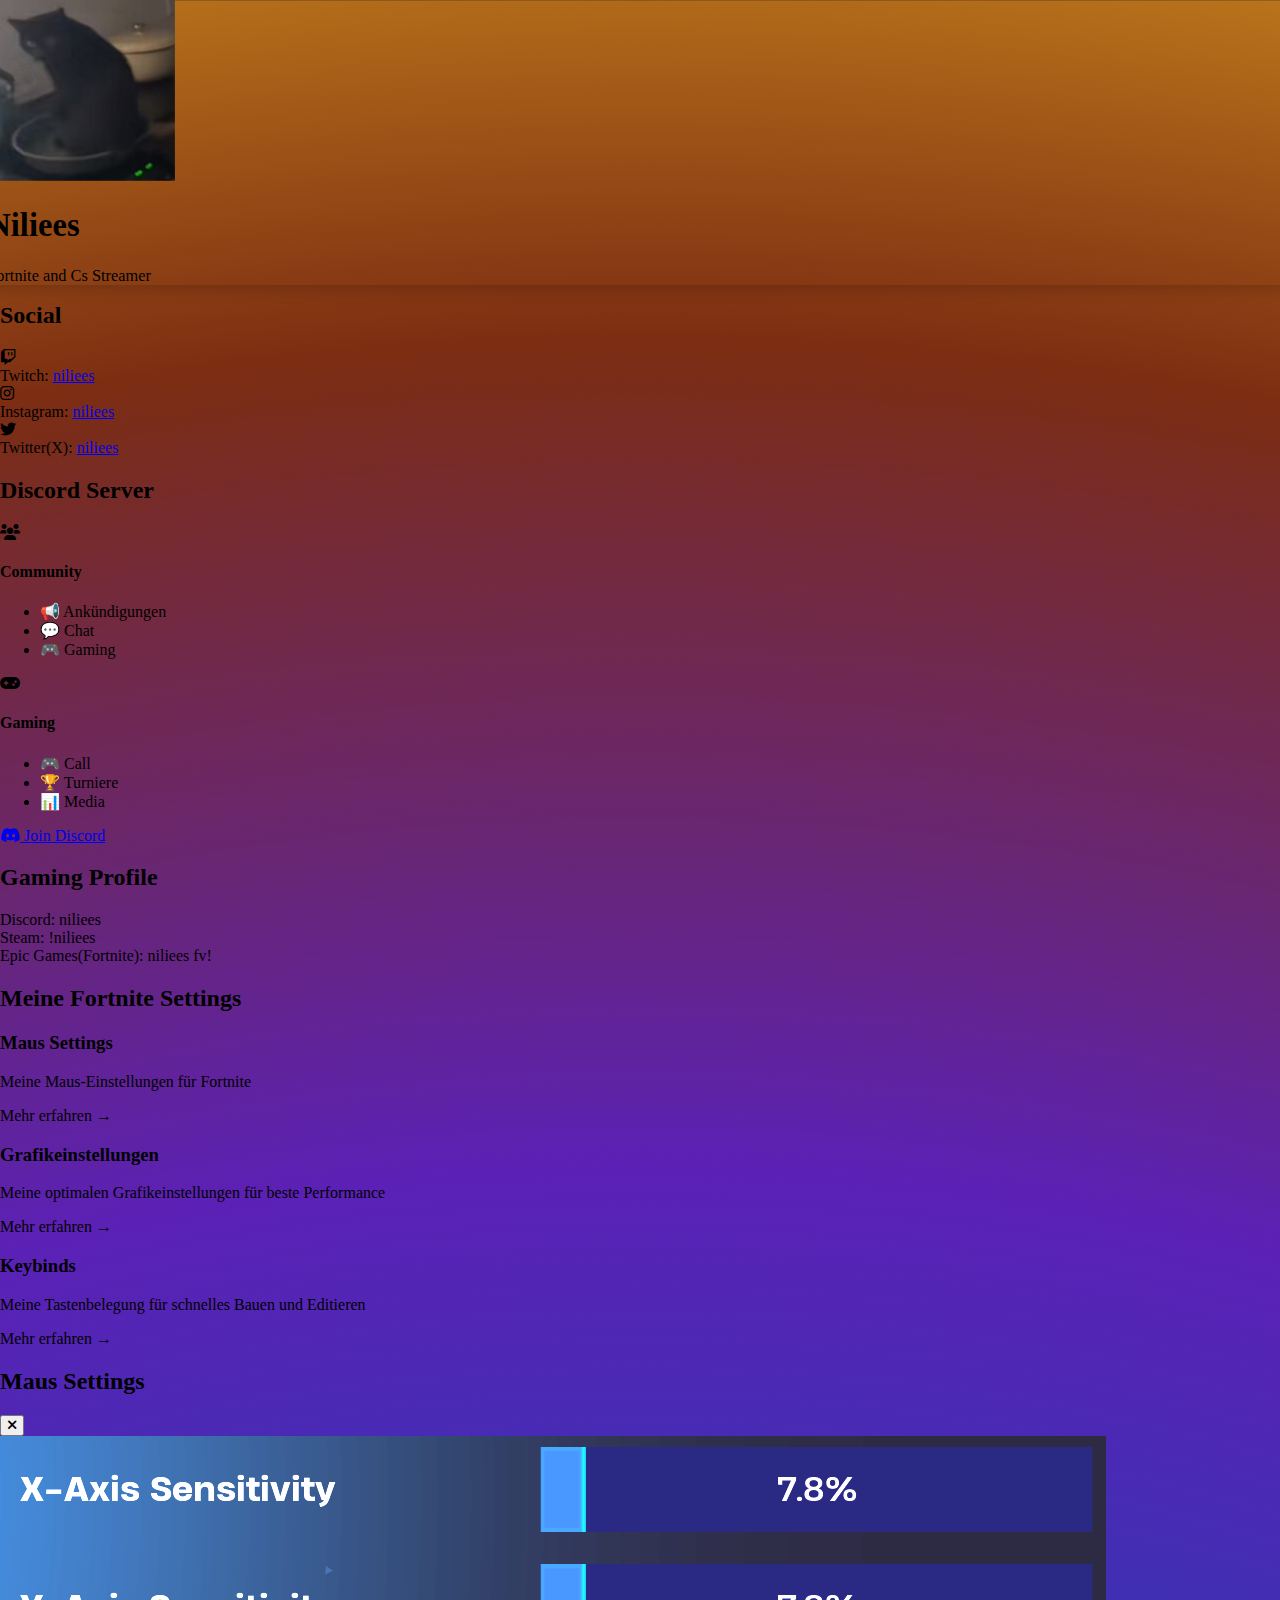
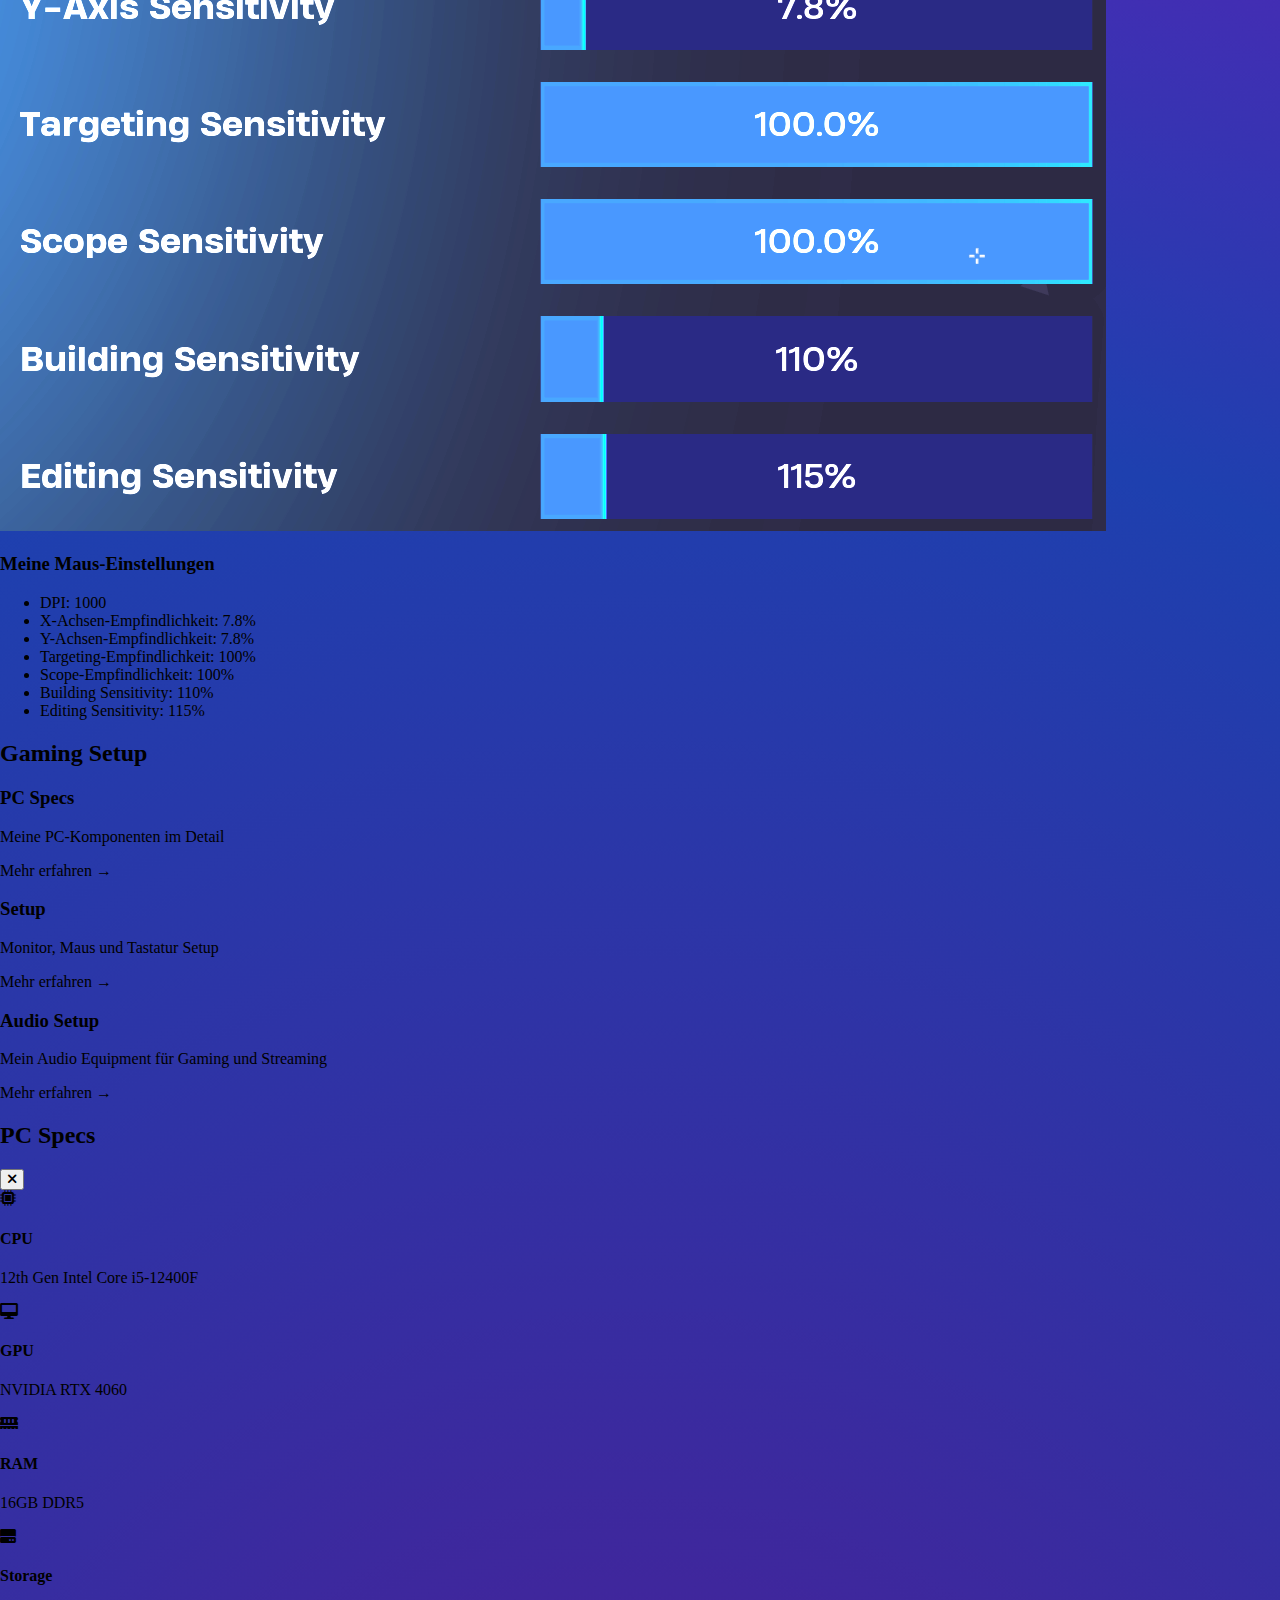
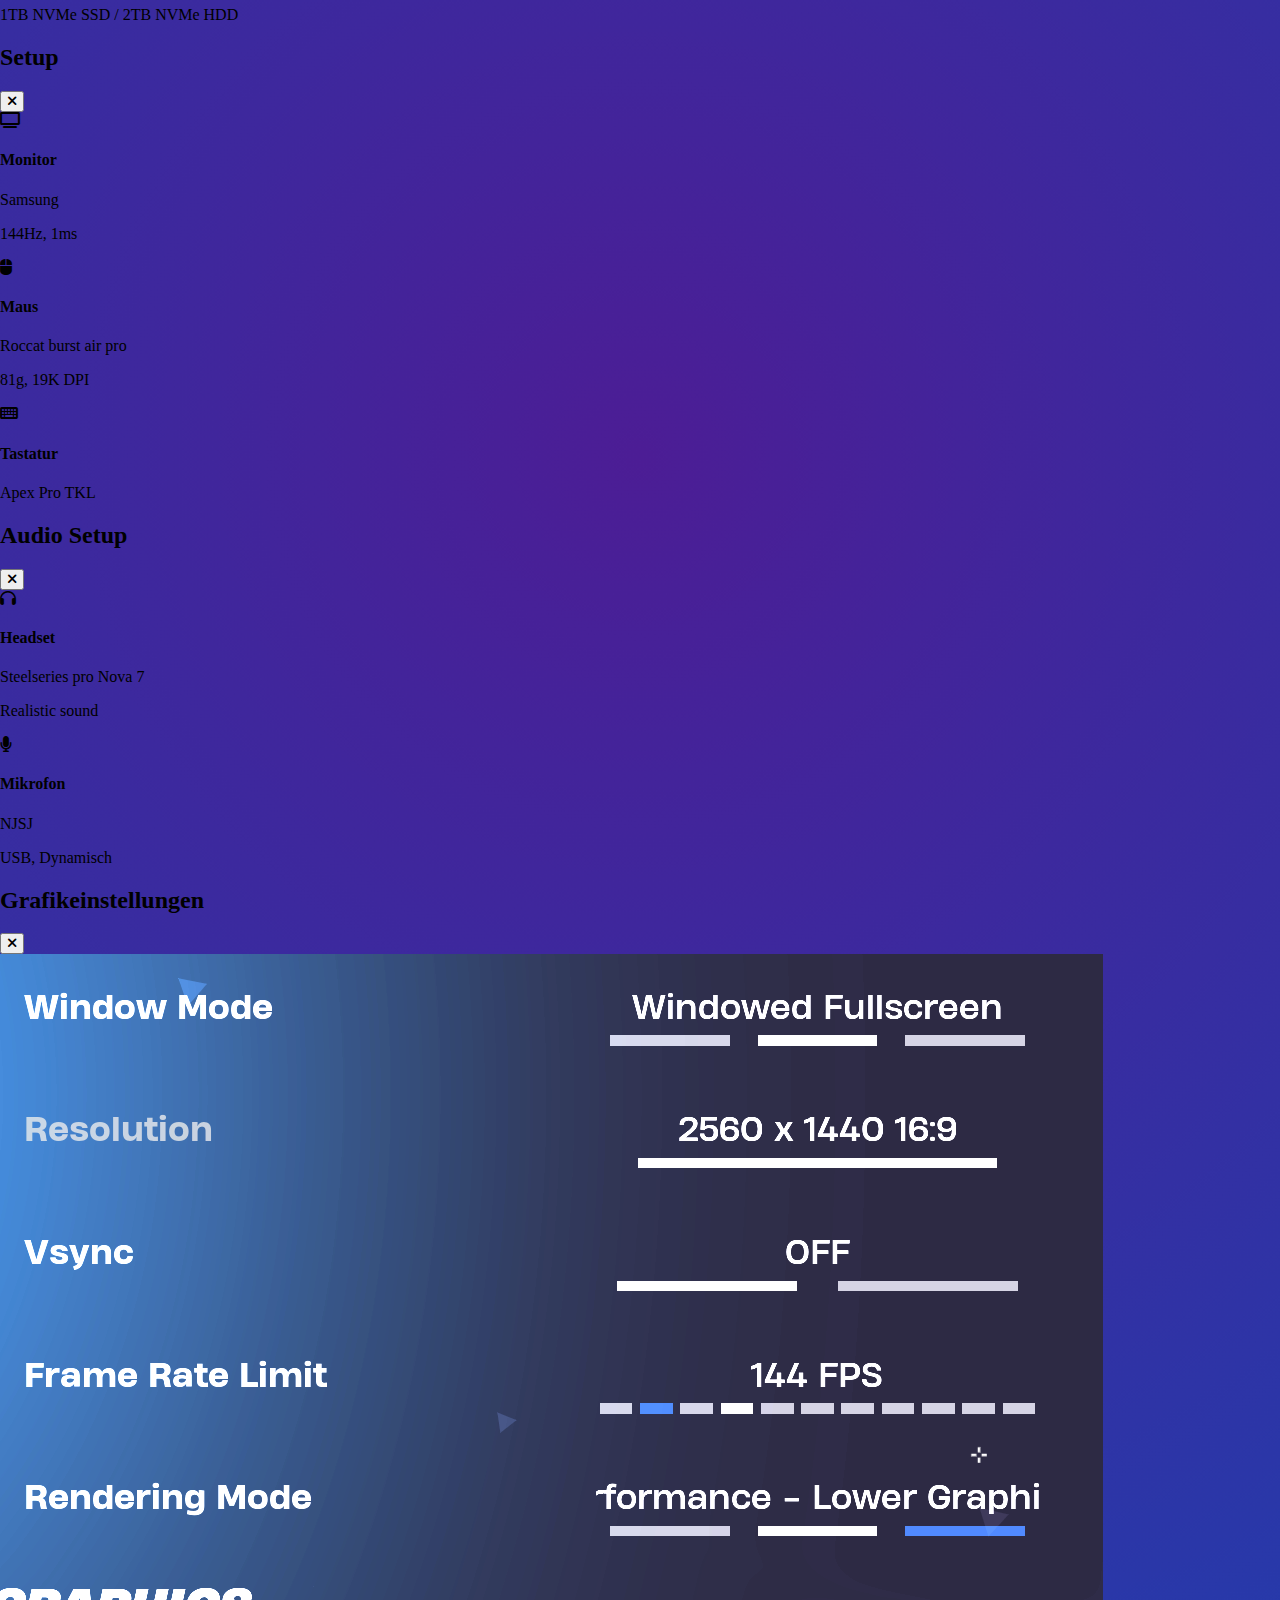
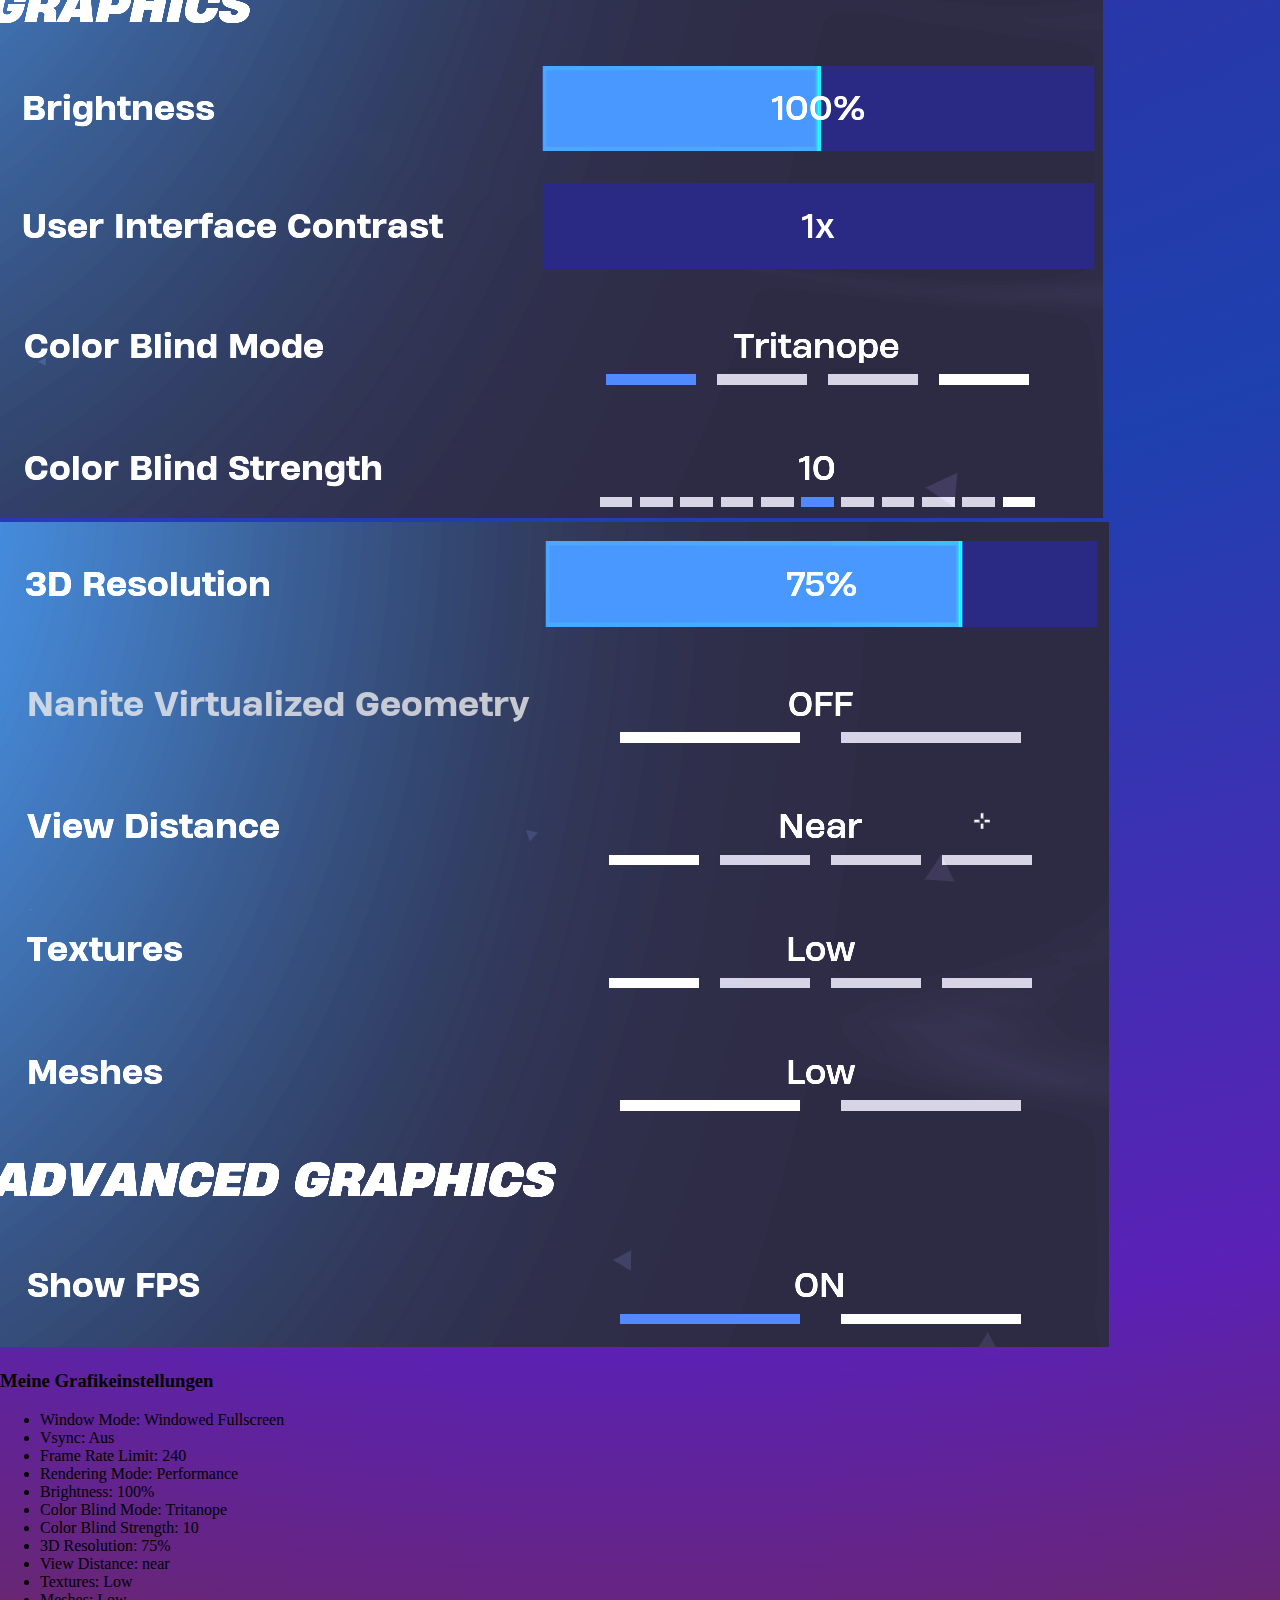
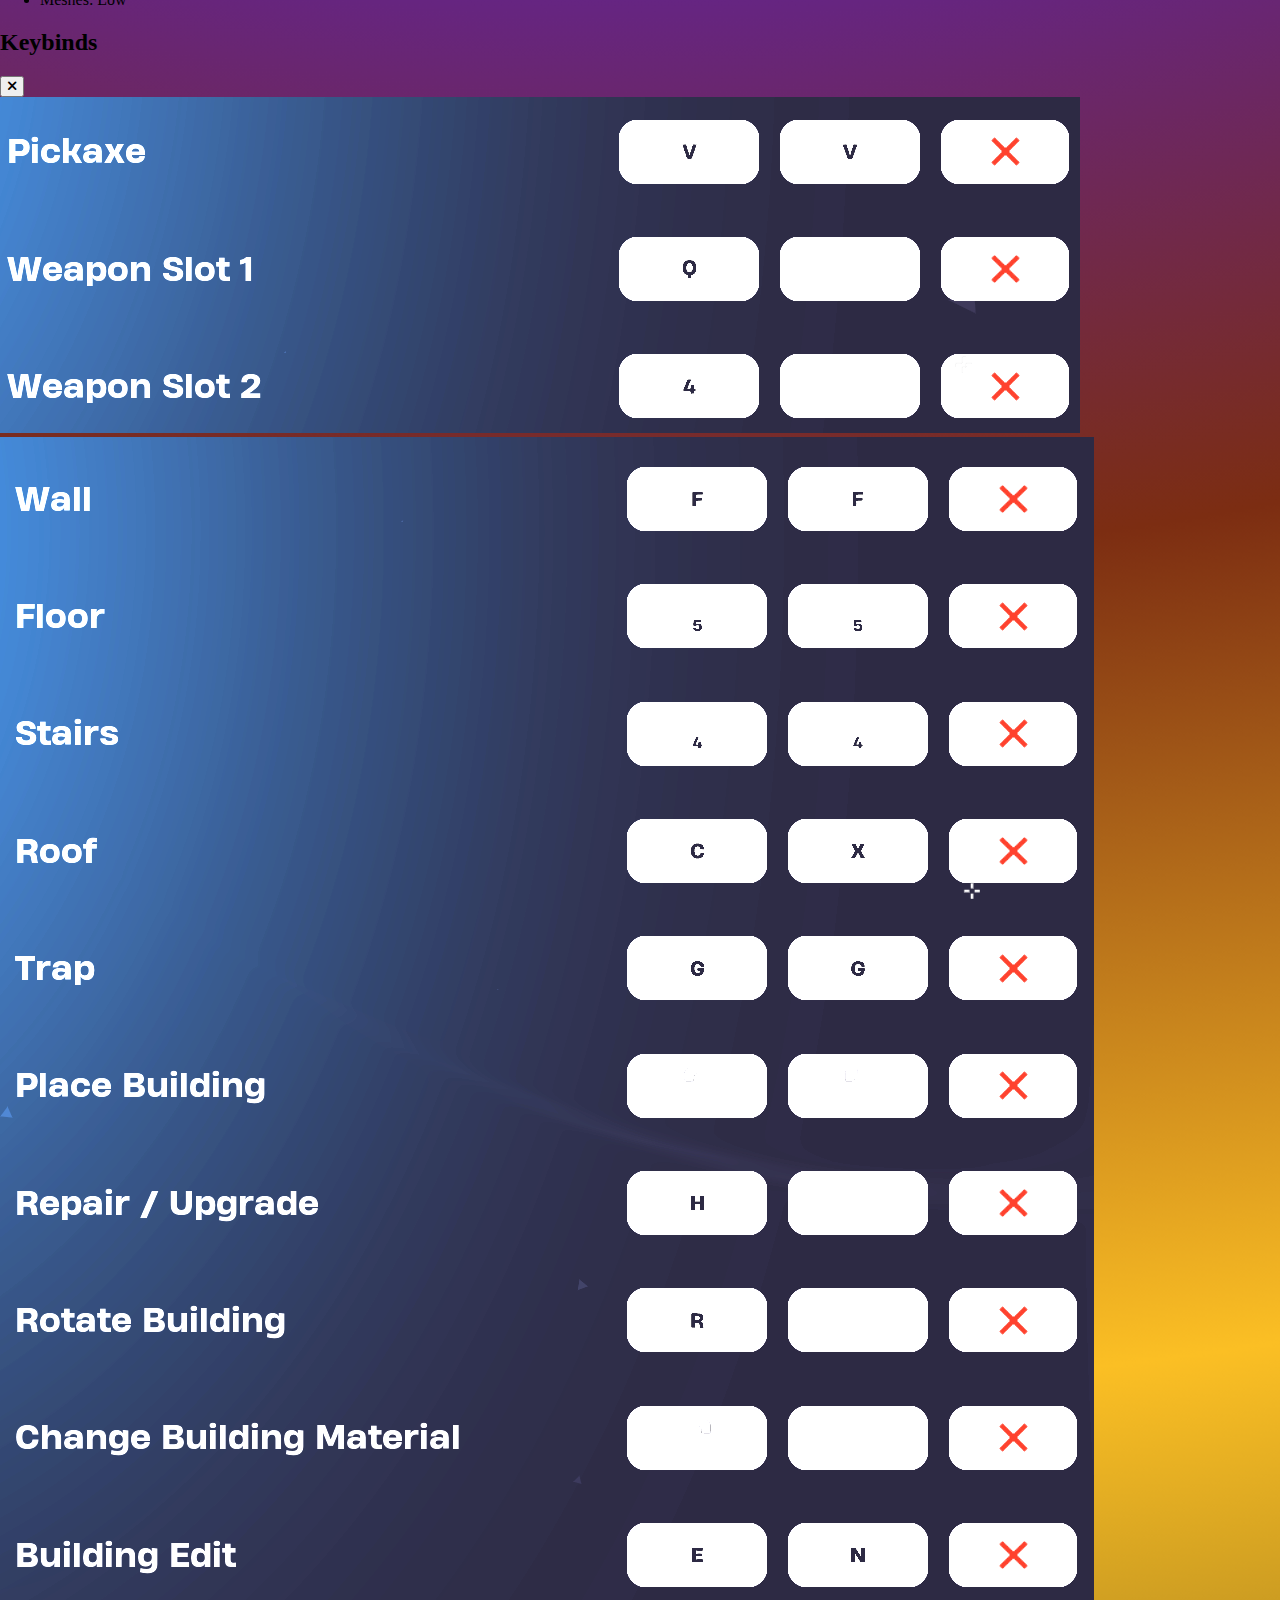
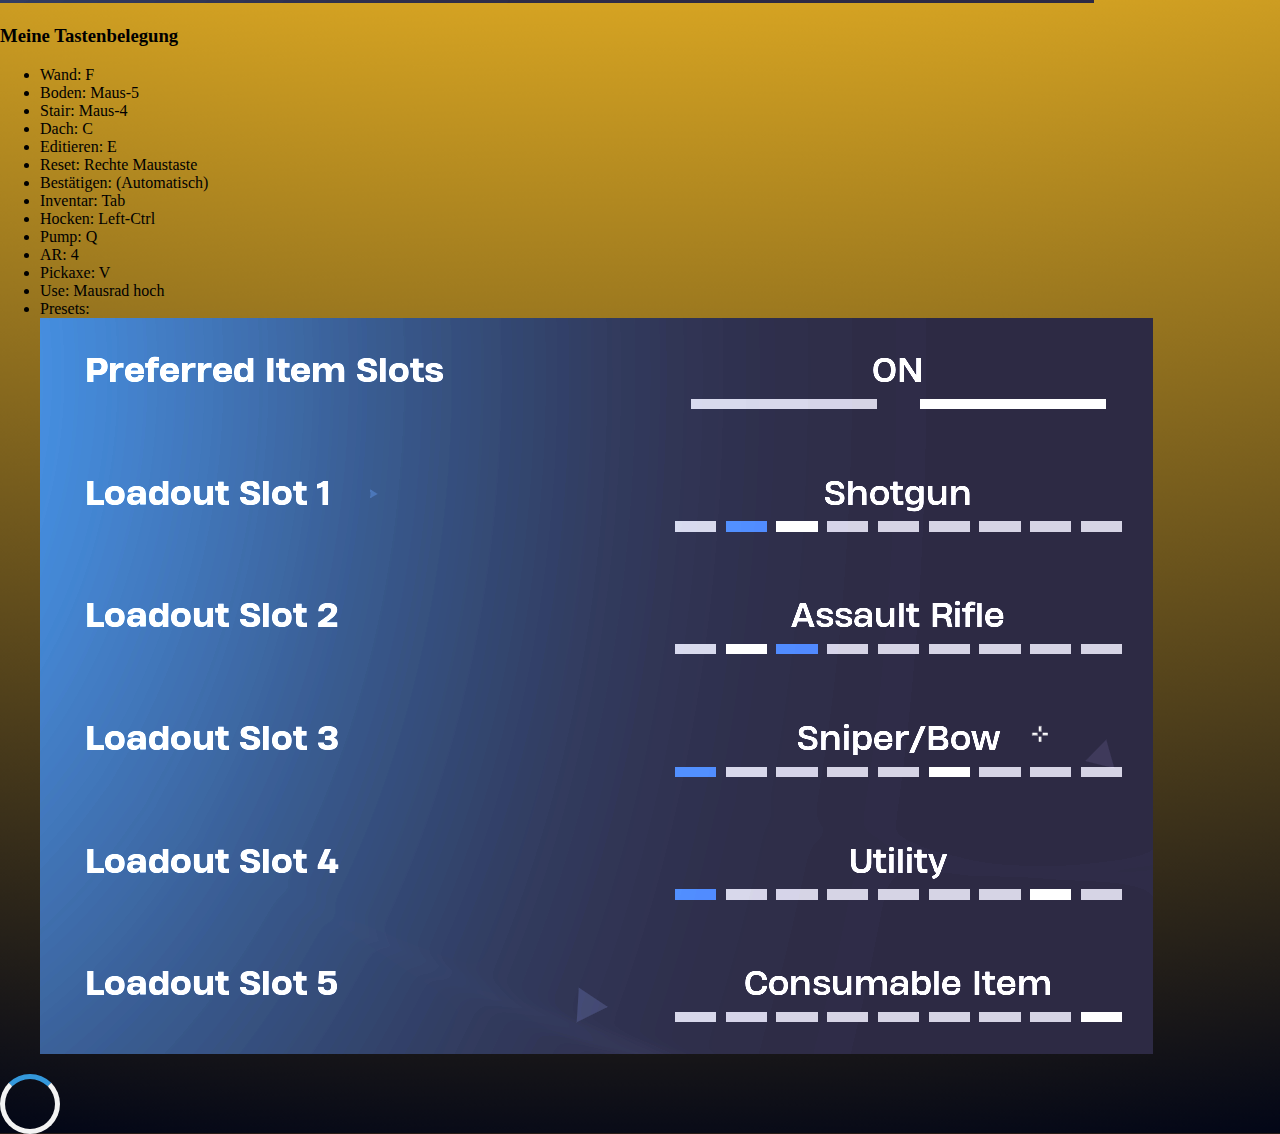
<file: index.html>
<!DOCTYPE html>
<html lang="de">
<head>
    <meta charset="UTF-8">
    <meta name="viewport" content="width=device-width, initial-scale=1.0">
    <meta name="description" content="Niliees Gaming Profile - Fortnite Settings, Social Media und mehr">
    <meta name="keywords" content="Niliees, Gaming, Fortnite, Settings, Social Media">
    <title>niliees.xyz</title>
    <link href="https://nsce.fr/database/data/niliees-xyz/main.css" rel="stylesheet" media="print" onload="this.media='all'">
    <link href="https://cdnjs.cloudflare.com/ajax/libs/font-awesome/6.0.0/css/all.min.css" rel="stylesheet">
    <style>
        :root {
            --primary-color: #4c1d95;
            --secondary-color: #1e40af;
            --accent-color: #5b21b6;
        }

        body {
            background: radial-gradient(circle at 50% 40%,
                var(--primary-color) 0%,
                var(--secondary-color) 30%,
                var(--accent-color) 45%,
                #7c2d12 60%,
                #fbbf24 75%,
                #020617 100%
            );
            margin: 0;
            min-height: 100vh;
        }

        .fade-in {
            animation: fadeIn 0.5s ease-in;
        }

        .hover-scale {
            transition: transform 0.3s ease, box-shadow 0.3s ease;
        }

        .hover-scale:hover {
            transform: scale(1.02);
            box-shadow: 0 4px 15px rgba(0, 0, 0, 0.2);
        }

        .loading-spinner {
            width: 50px;
            height: 50px;
            border: 5px solid #f3f3f3;
            border-top: 5px solid #3498db;
            border-radius: 50%;
            animation: spin 1s linear infinite;
        }

        .theme-toggle {
            position: fixed;
            top: 20px;
            right: 20px;
            z-index: 1000;
            background: rgba(0, 0, 0, 0.5);
            border: none;
            border-radius: 50%;
            width: 40px;
            height: 40px;
            cursor: pointer;
            display: flex;
            align-items: center;
            justify-content: center;
            color: white;
            transition: all 0.3s ease;
        }

        .theme-toggle:hover {
            background: rgba(0, 0, 0, 0.7);
        }

        @keyframes fadeIn {
            from { opacity: 0; transform: translateY(20px); }
            to { opacity: 1; transform: translateY(0); }
        }

        @keyframes spin {
            0% { transform: rotate(0deg); }
            100% { transform: rotate(360deg); }
        }

        .mobile-nav {
            display: none;
        }

        @media (max-width: 768px) {
            .mobile-nav {
                display: block;
                position: fixed;
                top: 0;
                width: 100%;
                z-index: 1000;
                background: rgba(17, 24, 39, 0.95);
                backdrop-filter: blur(5px);
            }

            .container {
                padding-top: 70px;
            }
        }

        .scroll-top {
            position: fixed;
            bottom: 20px;
            right: 20px;
            background: var(--primary-color);
            color: white;
            border: none;
            border-radius: 50%;
            width: 40px;
            height: 40px;
            cursor: pointer;
            display: none;
            align-items: center;
            justify-content: center;
            transition: background-color 0.3s;
            z-index: 999;
        }

        .scroll-top:hover {
            background: var(--accent-color);
        }

        .social-icon {
            transition: all 0.3s ease;
        }

        .social-icon:hover {
            transform: translateY(-3px);
        }

        .nav-link {
            position: relative;
            color: white;
            text-decoration: none;
            padding: 5px 0;
        }

        .nav-link::after {
            content: '';
            position: absolute;
            width: 0;
            height: 2px;
            bottom: 0;
            left: 0;
            background-color: #60a5fa;
            transition: width 0.3s ease;
        }

        .nav-link:hover::after {
            width: 100%;
        }

        .settings-card {
            transition: all 0.3s ease;
            cursor: pointer;
        }

        .settings-card:hover {
            transform: translateY(-5px);
            box-shadow: 0 10px 20px rgba(0, 0, 0, 0.2);
        }
    </style>
    </head>
    <body class="text-white">
    
        <!-- Mobile Navigation -->
        <nav class="mobile-nav">
            <div class="flex justify-between items-center p-4">
                <h1 class="text-xl font-bold">Niliees</h1>
                <button id="menuToggle" class="text-white p-2 hover:bg-gray-700 rounded">
                    <i class="fas fa-bars"></i>
                </button>
            </div>
            <div id="mobileMenu" class="hidden px-4 pb-4">
                <a href="#watching" class="nav-link block py-2">Watching</a>
                <a href="#gaming" class="nav-link block py-2">Gaming</a>
                <a href="#social" class="nav-link block py-2">Social</a>
                <a href="#fortnite-settings" class="nav-link block py-2">Fortnite Settings</a>
            </div>
        </nav>
    
        <div class="container mx-auto px-4 py-8 max-w-4xl">
            <!-- Profilbereich -->
            <div class="bg-gray-800 bg-opacity-50 rounded-lg shadow-xl p-6 mb-6 hover-scale fade-in">
                <div class="flex flex-col items-center">
                    <img src="/data/pfp.png" alt="Profilbild" class="rounded-full mb-4 w-32 h-32 object-cover" loading="lazy">
                    <h1 class="text-2xl font-bold mb-2">Niliees</h1>
                    <p class="text-gray-400 text-center mb-4">Fortnite and Cs Streamer</p>
                </div>
            </div>
    
            <!-- Social Media Section -->
            <div id="social" class="bg-gray-800 bg-opacity-50 rounded-lg shadow-xl p-6 mb-6 hover-scale fade-in">
                <h2 class="text-xl font-bold mb-4">Social</h2>
                <div class="grid grid-cols-1 md:grid-cols-2 gap-4">
                    <!-- Twitch -->
                    <div class="social-icon flex items-center p-4 bg-gray-700 bg-opacity-50 rounded-lg hover:bg-opacity-70 transition-all duration-300">
                        <div class="p-2 bg-purple-600 rounded-lg">
                            <i class="fab fa-twitch text-xl"></i>
                        </div>
                        <div class="ml-3">
                            <span class="font-medium text-white">Twitch:</span>
                            <a href="https://twitch.com/niliees" target="_blank" rel="noopener noreferrer" 
                               class="ml-2 text-gray-300 hover:text-white transition-colors duration-300">niliees</a>
                        </div>
                    </div>
                    <!-- Instagram -->
                    <div class="social-icon flex items-center p-4 bg-gray-700 bg-opacity-50 rounded-lg hover:bg-opacity-70 transition-all duration-300">
                        <div class="p-2 bg-gradient-to-br from-purple-600 to-pink-500 rounded-lg">
                            <i class="fab fa-instagram text-xl"></i>
                        </div>
                        <div class="ml-3">
                            <span class="font-medium text-white">Instagram:</span>
                            <a href="https://instagram.com/niliees" target="_blank" rel="noopener noreferrer" 
                               class="ml-2 text-gray-300 hover:text-white transition-colors duration-300">niliees</a>
                        </div>
                    </div>
                    
                    <!-- Twitter/X -->
                    <div class="social-icon flex items-center p-4 bg-gray-700 bg-opacity-50 rounded-lg hover:bg-opacity-70 transition-all duration-300">
                        <div class="p-2 bg-black rounded-lg">
                            <i class="fab fa-twitter text-xl"></i>
                        </div>
                        <div class="ml-3">
                            <span class="font-medium text-white">Twitter(X):</span>
                            <a href="https://twitter.com/niliees" target="_blank" rel="noopener noreferrer" 
                               class="ml-2 text-gray-300 hover:text-white transition-colors duration-300">niliees</a>
                        </div>
                    </div>
                </div>
            </div>

            <!-- Discord Server Section -->
<div id="discord-server" class="bg-gray-800 bg-opacity-50 rounded-lg shadow-xl p-6 mb-6 hover-scale fade-in">
    <h2 class="text-xl font-bold mb-4">Discord Server</h2>
    
    <!-- Server Features -->
    <div class="grid grid-cols-1 md:grid-cols-2 gap-4">
        <!-- Community -->
        <div class="bg-gray-700 bg-opacity-50 p-4 rounded-lg hover:bg-opacity-70 transition-all duration-300">
            <div class="flex items-center space-x-3 mb-2">
                <i class="fas fa-users text-green-400"></i>
                <h4 class="font-medium">Community</h4>
            </div>
            <ul class="text-gray-300">
                <li>📢 Ankündigungen</li>
                <li>💬 Chat</li>
                <li>🎮 Gaming</li>
            </ul>
        </div>

        <!-- Gaming -->
        <div class="bg-gray-700 bg-opacity-50 p-4 rounded-lg hover:bg-opacity-70 transition-all duration-300">
            <div class="flex items-center space-x-3 mb-2">
                <i class="fas fa-gamepad text-purple-400"></i>
                <h4 class="font-medium">Gaming</h4>
            </div>
            <ul class="text-gray-300">
                <li>🎮 Call</li>
                <li>🏆 Turniere</li>
                <li>📊 Media</li>
            </ul>
        </div>
    </div>

    <!-- Join Button -->
    <div class="mt-6 text-center">
        <a href="https://discord.gg/Z96TRTcr82" target="_blank" rel="noopener noreferrer" 
           class="inline-flex items-center px-6 py-3 bg-blue-600 hover:bg-blue-700 transition-colors duration-300 rounded-lg text-white font-medium">
            <i class="fab fa-discord mr-2"></i>
            Join Discord
        </a>
    </div>
</div>
    
            <!-- Gaming Profile -->
            <div id="gaming" class="bg-gray-800 bg-opacity-50 rounded-lg shadow-xl p-6 mb-6 hover-scale fade-in">
                <h2 class="text-xl font-bold mb-4">Gaming Profile</h2>
                <div class="grid grid-cols-1 md:grid-cols-2 gap-4">
                    <div class="flex items-center p-3 bg-gray-700 bg-opacity-50 rounded-lg hover:bg-opacity-70 transition-all duration-300">
                        <span class="font-medium">Discord:</span>
                        <span class="ml-2 text-gray-300">niliees</span>
                    </div>
                    <div class="flex items-center p-3 bg-gray-700 bg-opacity-50 rounded-lg hover:bg-opacity-70 transition-all duration-300">
                        <span class="font-medium">Steam:</span>
                        <span class="ml-2 text-gray-300">!niliees</span>
                    </div>
                    <div class="flex items-center p-3 bg-gray-700 bg-opacity-50 rounded-lg hover:bg-opacity-70 transition-all duration-300">
                        <span class="font-medium">Epic Games(Fortnite):</span>
                        <span class="ml-2 text-gray-300">niliees fv!</span>
                    </div>
                </div>
            </div>
    
            <!-- Fortnite Settings -->
            <div id="fortnite-settings" class="bg-gray-800 bg-opacity-50 rounded-lg shadow-xl p-6 hover-scale fade-in">
                <h2 class="text-xl font-bold mb-4">Meine Fortnite Settings</h2>
                <div class="grid grid-cols-1 gap-6">
                    <!-- Maus Settings -->
                    <div class="settings-card bg-gray-700 bg-opacity-50 rounded-lg p-4" onclick="showProject('maus-settings')">
                        <h3 class="font-bold mb-2 text-blue-400">Maus Settings</h3>
                        <p class="text-gray-300">Meine Maus-Einstellungen für Fortnite</p>
                        <span class="text-blue-400 text-sm mt-2 block">Mehr erfahren →</span>
                    </div>
    
                    <!-- Grafikeinstellungen -->
                    <div class="settings-card bg-gray-700 bg-opacity-50 rounded-lg p-4" onclick="showProject('grafik-settings')">
                        <h3 class="font-bold mb-2 text-blue-400">Grafikeinstellungen</h3>
                        <p class="text-gray-300">Meine optimalen Grafikeinstellungen für beste Performance</p>
                        <span class="text-blue-400 text-sm mt-2 block">Mehr erfahren →</span>
                    </div>
    
                    <!-- Keybinds -->
                    <div class="settings-card bg-gray-700 bg-opacity-50 rounded-lg p-4" onclick="showProject('keybinds')">
                        <h3 class="font-bold mb-2 text-blue-400">Keybinds</h3>
                        <p class="text-gray-300">Meine Tastenbelegung für schnelles Bauen und Editieren</p>
                        <span class="text-blue-400 text-sm mt-2 block">Mehr erfahren →</span>
                    </div>
                </div>
            </div>
        </div>
    
        <!-- Detail Pages -->
        <div id="maus-settings" class="hidden fixed inset-0 bg-gray-900 bg-opacity-95 overflow-y-auto z-50">
            <div class="container mx-auto px-4 py-8 max-w-4xl">
                <div class="bg-gray-800 bg-opacity-50 rounded-lg shadow-xl p-6">
                    <div class="flex justify-between items-center mb-6">
                        <h2 class="text-2xl font-bold">Maus Settings</h2>
                        <button onclick="hideProject('maus-settings')" class="text-gray-400 hover:text-white transition-colors duration-300">
                            <i class="fas fa-times text-xl"></i>
                        </button>
                    </div>
                    <div class="space-y-6">
                        <img src="/data/mous-settings.png" alt="Maus Settings Screenshot" class="rounded-lg w-full">
                        <div>
                            <h3 class="text-xl font-bold mb-2">Meine Maus-Einstellungen</h3>
                            <ul class="list-disc list-inside text-gray-300 space-y-2">
                                <li>DPI: 1000</li>
                                <li>X-Achsen-Empfindlichkeit: 7.8%</li>
                                <li>Y-Achsen-Empfindlichkeit: 7.8%</li>
                                <li>Targeting-Empfindlichkeit: 100%</li>
                                <li>Scope-Empfindlichkeit: 100%</li>
                                <li>Building Sensitivity: 110%</li>
                                <li>Editing Sensitivity: 115%</li>
                            </ul>
                        </div>
                    </div>
                </div>
            </div>
        </div>
        
        <!-- Gaming Setup Section -->
<div id="gaming-setup" class="bg-gray-800 bg-opacity-50 rounded-lg shadow-xl p-6 mb-6 hover-scale fade-in w-full max-w-4xl mx-auto">
    <h2 class="text-xl font-bold mb-4">Gaming Setup</h2>
    <div class="grid grid-cols-1 gap-6">
        <!-- PC Specs -->
        <div class="settings-card bg-gray-700 bg-opacity-50 rounded-lg p-4" onclick="showProject('pc-specs')">
            <h3 class="font-bold mb-2 text-blue-400">PC Specs</h3>
            <p class="text-gray-300">Meine PC-Komponenten im Detail</p>
            <span class="text-blue-400 text-sm mt-2 block">Mehr erfahren →</span>
        </div>

        <!-- Peripherie -->
        <div class="settings-card bg-gray-700 bg-opacity-50 rounded-lg p-4" onclick="showProject('peripherie')">
            <h3 class="font-bold mb-2 text-blue-400">Setup</h3>
            <p class="text-gray-300">Monitor, Maus und Tastatur Setup</p>
            <span class="text-blue-400 text-sm mt-2 block">Mehr erfahren →</span>
        </div>

        <!-- Audio Setup -->
        <div class="settings-card bg-gray-700 bg-opacity-50 rounded-lg p-4" onclick="showProject('audio-setup')">
            <h3 class="font-bold mb-2 text-blue-400">Audio Setup</h3>
            <p class="text-gray-300">Mein Audio Equipment für Gaming und Streaming</p>
            <span class="text-blue-400 text-sm mt-2 block">Mehr erfahren →</span>
        </div>
    </div>
</div>

<!-- PC Specs Detail Page -->
<div id="pc-specs" class="hidden fixed inset-0 bg-gray-900 bg-opacity-95 overflow-y-auto z-50">
    <div class="container mx-auto px-4 py-8 max-w-4xl">
        <div class="bg-gray-800 bg-opacity-50 rounded-lg shadow-xl p-6">
            <div class="flex justify-between items-center mb-6">
                <h2 class="text-2xl font-bold">PC Specs</h2>
                <button onclick="hideProject('pc-specs')" class="text-gray-400 hover:text-white transition-colors duration-300">
                    <i class="fas fa-times text-xl"></i>
                </button>
            </div>
            <div class="grid grid-cols-1 md:grid-cols-2 gap-4">
                <div class="bg-gray-700 bg-opacity-50 p-4 rounded-lg">
                    <div class="flex items-center space-x-3 mb-2">
                        <i class="fas fa-microchip text-blue-400"></i>
                        <h4 class="font-medium">CPU</h4>
                    </div>
                    <p class="text-gray-300">12th Gen Intel Core i5-12400F</p>
                </div>

                <div class="bg-gray-700 bg-opacity-50 p-4 rounded-lg">
                    <div class="flex items-center space-x-3 mb-2">
                        <i class="fas fa-desktop text-green-400"></i>
                        <h4 class="font-medium">GPU</h4>
                    </div>
                    <p class="text-gray-300">NVIDIA RTX 4060</p>
                </div>

                <div class="bg-gray-700 bg-opacity-50 p-4 rounded-lg">
                    <div class="flex items-center space-x-3 mb-2">
                        <i class="fas fa-memory text-purple-400"></i>
                        <h4 class="font-medium">RAM</h4>
                    </div>
                    <p class="text-gray-300">16GB DDR5</p>
                </div>

                <div class="bg-gray-700 bg-opacity-50 p-4 rounded-lg">
                    <div class="flex items-center space-x-3 mb-2">
                        <i class="fas fa-hdd text-yellow-400"></i>
                        <h4 class="font-medium">Storage</h4>
                    </div>
                    <p class="text-gray-300">1TB NVMe SSD / 2TB NVMe HDD</p>
                </div>
            </div>
        </div>
    </div>
</div>

<!-- Peripherie Detail Page -->
<div id="peripherie" class="hidden fixed inset-0 bg-gray-900 bg-opacity-95 overflow-y-auto z-50">
    <div class="container mx-auto px-4 py-8 max-w-4xl">
        <div class="bg-gray-800 bg-opacity-50 rounded-lg shadow-xl p-6">
            <div class="flex justify-between items-center mb-6">
                <h2 class="text-2xl font-bold">Setup</h2>
                <button onclick="hideProject('peripherie')" class="text-gray-400 hover:text-white transition-colors duration-300">
                    <i class="fas fa-times text-xl"></i>
                </button>
            </div>
            <div class="grid grid-cols-1 md:grid-cols-3 gap-4">
                <div class="bg-gray-700 bg-opacity-50 p-4 rounded-lg">
                    <div class="flex items-center space-x-3 mb-2">
                        <i class="fas fa-tv text-blue-400"></i>
                        <h4 class="font-medium">Monitor</h4>
                    </div>
                    <p class="text-gray-300">Samsung</p>
                    <p class="text-sm text-gray-400">144Hz, 1ms</p>
                </div>

                <div class="bg-gray-700 bg-opacity-50 p-4 rounded-lg">
                    <div class="flex items-center space-x-3 mb-2">
                        <i class="fas fa-mouse text-green-400"></i>
                        <h4 class="font-medium">Maus</h4>
                    </div>
                    <p class="text-gray-300">Roccat burst air pro</p>
                    <p class="text-sm text-gray-400">81g, 19K DPI</p>
                </div>

                <div class="bg-gray-700 bg-opacity-50 p-4 rounded-lg">
                    <div class="flex items-center space-x-3 mb-2">
                        <i class="fas fa-keyboard text-purple-400"></i>
                        <h4 class="font-medium">Tastatur</h4>
                    </div>
                    <p class="text-gray-300">Apex Pro TKL</p>
                </div>
            </div>
        </div>
    </div>
</div>

<!-- Audio Setup Detail Page -->
<div id="audio-setup" class="hidden fixed inset-0 bg-gray-900 bg-opacity-95 overflow-y-auto z-50">
    <div class="container mx-auto px-4 py-8 max-w-4xl">
        <div class="bg-gray-800 bg-opacity-50 rounded-lg shadow-xl p-6">
            <div class="flex justify-between items-center mb-6">
                <h2 class="text-2xl font-bold">Audio Setup</h2>
                <button onclick="hideProject('audio-setup')" class="text-gray-400 hover:text-white transition-colors duration-300">
                    <i class="fas fa-times text-xl"></i>
                </button>
            </div>
            <div class="grid grid-cols-1 md:grid-cols-2 gap-4">
                <div class="bg-gray-700 bg-opacity-50 p-4 rounded-lg">
                    <div class="flex items-center space-x-3 mb-2">
                        <i class="fas fa-headphones text-blue-400"></i>
                        <h4 class="font-medium">Headset</h4>
                    </div>
                    <p class="text-gray-300">Steelseries pro Nova 7</p>
                    <p class="text-sm text-gray-400">Realistic sound</p>
                </div>

                <div class="bg-gray-700 bg-opacity-50 p-4 rounded-lg">
                    <div class="flex items-center space-x-3 mb-2">
                        <i class="fas fa-microphone text-green-400"></i>
                        <h4 class="font-medium">Mikrofon</h4>
                    </div>
                    <p class="text-gray-300">NJSJ</p>
                    <p class="text-sm text-gray-400">USB, Dynamisch</p>
                </div>
            </div>
        </div>
    </div>
</div>
    
        <div id="grafik-settings" class="hidden fixed inset-0 bg-gray-900 bg-opacity-95 overflow-y-auto z-50">
            <div class="container mx-auto px-4 py-8 max-w-4xl">
                <div class="bg-gray-800 bg-opacity-50 rounded-lg shadow-xl p-6">
                    <div class="flex justify-between items-center mb-6">
                        <h2 class="text-2xl font-bold">Grafikeinstellungen</h2>
                        <button onclick="hideProject('grafik-settings')" class="text-gray-400 hover:text-white transition-colors duration-300">
                            <i class="fas fa-times text-xl"></i>
                        </button>
                    </div>
                    <div class="space-y-6">
                        <img src="/data/Graphic-1.png" alt="Grafik Settings Screenshot" class="rounded-lg w-full">
                        <img src="/data/Graphic-2.png" alt="Grafik Settings Screenshot" class="rounded-lg w-full">
                        <div>
                            <h3 class="text-xl font-bold mb-2">Meine Grafikeinstellungen</h3>
                            <ul class="list-disc list-inside text-gray-300 space-y-2">
                                <li>Window Mode: Windowed Fullscreen</li>
                                <li>Vsync: Aus</li>
                                <li>Frame Rate Limit: 240</li>
                                <li>Rendering Mode: Performance</li>
                                <li>Brightness: 100%</li>
                                <li>Color Blind Mode: Tritanope</li>
                                <li>Color Blind Strength: 10</li>
                                <li>3D Resolution: 75%</li>
                                <li>View Distance: near</li>
                                <li>Textures: Low</li>
                                <li>Meshes: Low</li>
                            </ul>
                        </div>
                    </div>
                </div>
            </div>
        </div>
    
        <div id="keybinds" class="hidden fixed inset-0 bg-gray-900 bg-opacity-95 overflow-y-auto z-50">
            <div class="container mx-auto px-4 py-8 max-w-4xl">
                <div class="bg-gray-800 bg-opacity-50 rounded-lg shadow-xl p-6">
                    <div class="flex justify-between items-center mb-6">
                        <h2 class="text-2xl font-bold">Keybinds</h2>
                        <button onclick="hideProject('keybinds')" class="text-gray-400 hover:text-white transition-colors duration-300">
                            <i class="fas fa-times text-xl"></i>
                        </button>
                    </div>
                    <div class="space-y-6">
                        <img src="/data/Key-1.png" alt="Keybinds Screenshot" class="rounded-lg w-full">
                        <img src="/data/Key-2.png" alt="Keybinds Screenshot" class="rounded-lg w-full">
                        <div>
                            <h3 class="text-xl font-bold mb-2">Meine Tastenbelegung</h3>
                            <ul class="list-disc list-inside text-gray-300 space-y-2">
                                <li>Wand: F</li>
                                <li>Boden: Maus-5</li>
                                <li>Stair: Maus-4</li>
                                <li>Dach: C</li>
                                <li>Editieren: E</li>
                                <li>Reset: Rechte Maustaste</li>
                                <li>Bestätigen: (Automatisch)</li>
                            <li>Inventar: Tab</li>
                            <li>Hocken: Left-Ctrl</li>
                            <li>Pump: Q</li>
                            <li>AR: 4</li>
                            <li>Pickaxe: V</li>
                            <li>Use: Mausrad hoch</li>
                            <li>Presets:</li>
                            <img src="/data/presets.png" alt="Keybinds Screenshot" class="rounded-lg w-full">
                        </ul>
                    </div>
                </div>
            </div>

    <!-- Scroll to Top Button -->
    <button id="scrollTopBtn" class="scroll-top" aria-label="Nach oben scrollen">
        <i class="fas fa-arrow-up"></i>
    </button>

    <!-- Loading Overlay -->
    <div id="loadingOverlay" class="fixed inset-0 bg-black bg-opacity-50 flex items-center justify-center hidden z-50">
        <div class="loading-spinner"></div>
    </div>

    <script>
        // Theme Toggle
        const themeToggle = document.getElementById('themeToggle');
        const body = document.body;
        let darkMode = true;

        themeToggle.addEventListener('click', () => {
            darkMode = !darkMode;
            body.style.background = darkMode ? 
                'radial-gradient(circle at 50% 40%, #4c1d95 0%, #1e40af 30%, #5b21b6 45%, #7c2d12 60%, #fbbf24 75%, #020617 100%)' :
                'radial-gradient(circle at 50% 40%, #818cf8 0%, #60a5fa 30%, #818cf8 45%, #f59e0b 60%, #fbbf24 75%, #e5e7eb 100%)';
            themeToggle.innerHTML = darkMode ? '<i class="fas fa-moon"></i>' : '<i class="fas fa-sun"></i>';
        });

        // Mobile Menu Toggle
        const menuToggle = document.getElementById('menuToggle');
        const mobileMenu = document.getElementById('mobileMenu');
        
        menuToggle.addEventListener('click', () => {
            mobileMenu.classList.toggle('hidden');
        });

        // Scroll to Top Button
        const scrollTopBtn = document.getElementById('scrollTopBtn');
        
        window.onscroll = () => {
            if (document.body.scrollTop > 20 || document.documentElement.scrollTop > 20) {
                scrollTopBtn.style.display = "flex";
            } else {
                scrollTopBtn.style.display = "none";
            }
        };

        scrollTopBtn.addEventListener('click', () => {
            window.scrollTo({ top: 0, behavior: 'smooth' });
        });

        // Project Display Functions
        function showProject(projectId) {
            const loadingOverlay = document.getElementById('loadingOverlay');
            loadingOverlay.classList.remove('hidden');

            setTimeout(() => {
                document.getElementById(projectId).classList.remove('hidden');
                document.body.style.overflow = 'hidden';
                loadingOverlay.classList.add('hidden');
            }, 500);
        }

        function hideProject(projectId) {
            document.getElementById(projectId).classList.add('hidden');
            document.body.style.overflow = 'auto';
        }


        // Lazy Loading für Bilder
        document.addEventListener("DOMContentLoaded", () => {
            const images = document.querySelectorAll('img[loading="lazy"]');
            const imageObserver = new IntersectionObserver((entries, observer) => {
                entries.forEach(entry => {
                    if (entry.isIntersecting) {
                        const img = entry.target;
                        if (img.dataset.src) {
                            img.src = img.dataset.src;
                            observer.unobserve(img);
                        }
                    }
                });
            });

            images.forEach(img => imageObserver.observe(img));
        });

        // Animation für neue Elemente
        function animateOnScroll() {
            const elements = document.querySelectorAll('.hover-scale');
            const observer = new IntersectionObserver((entries) => {
                entries.forEach(entry => {
                    if (entry.isIntersecting) {
                        entry.target.classList.add('fade-in');
                    }
                });
            });

            elements.forEach(element => observer.observe(element));
        }

        // Initialisierung
        document.addEventListener('DOMContentLoaded', () => {
            animateOnScroll();
        });
    </script>
</body>
</html>
</file>
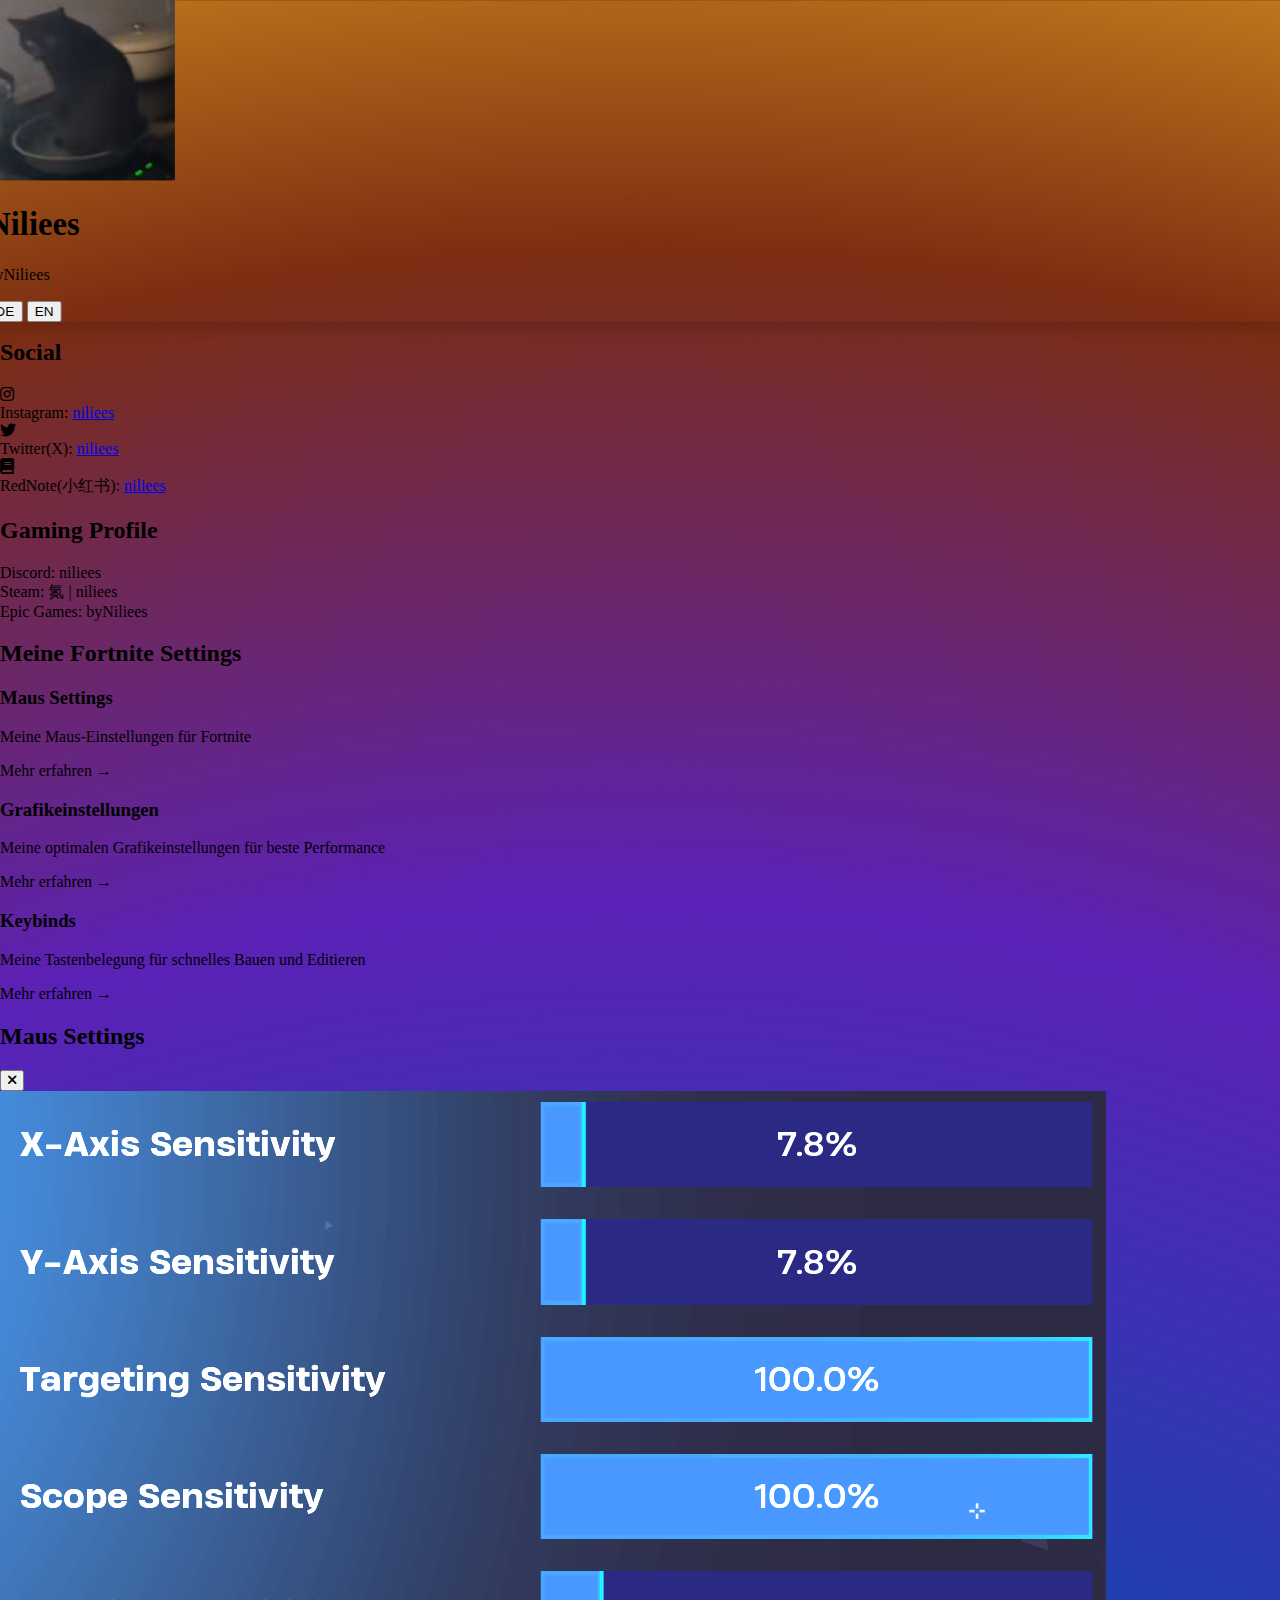
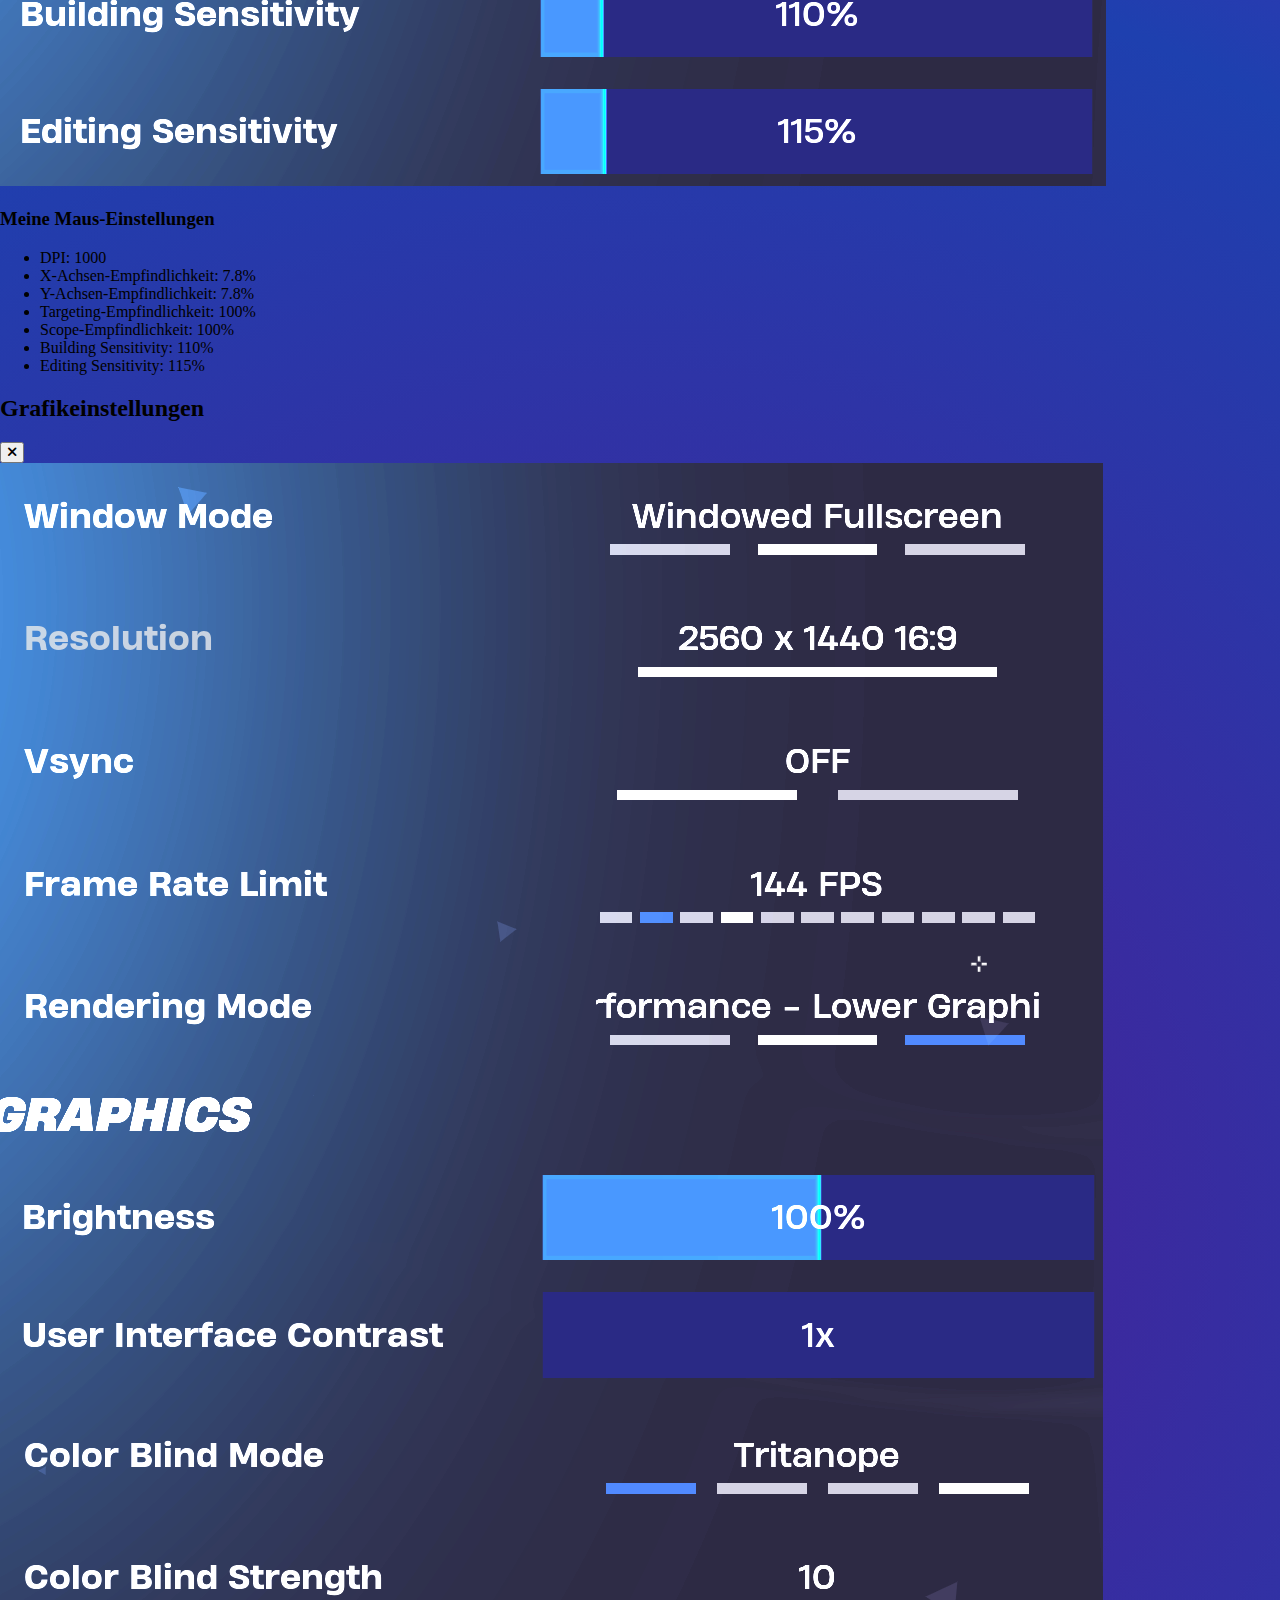
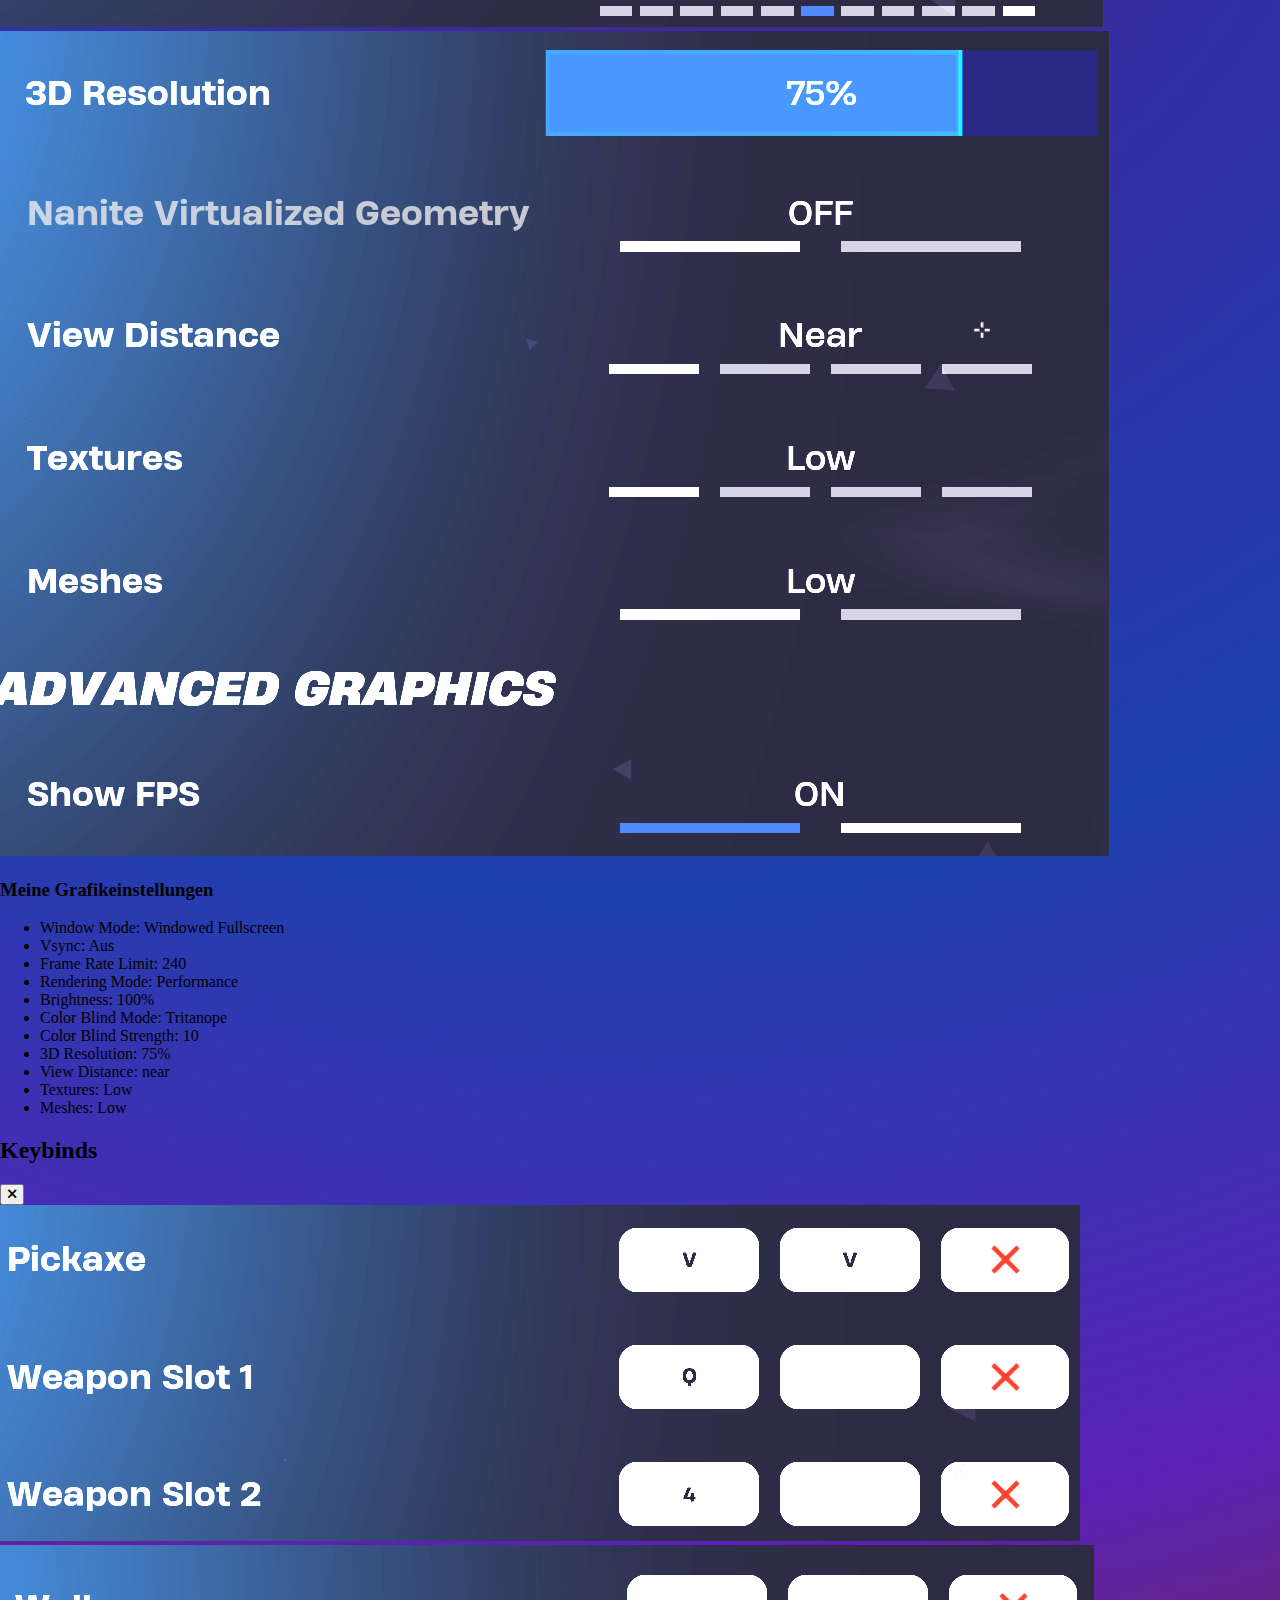
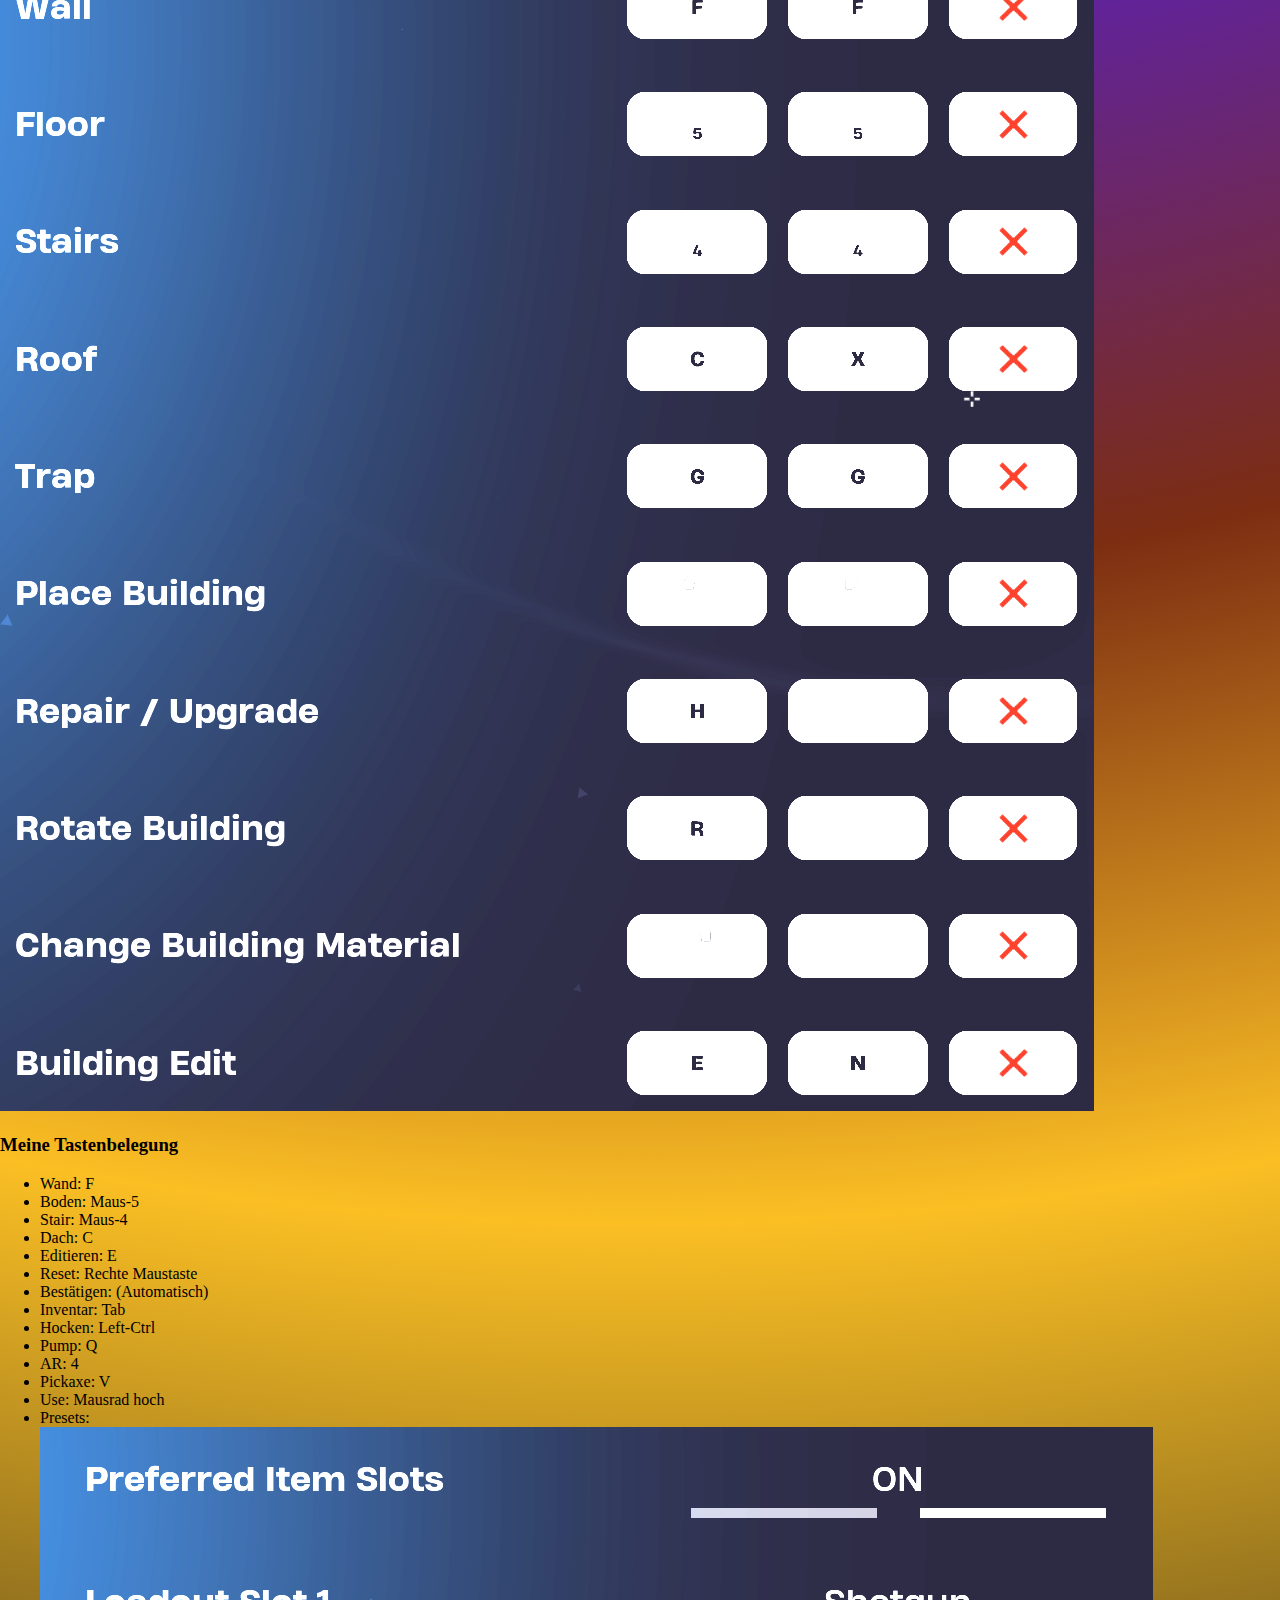
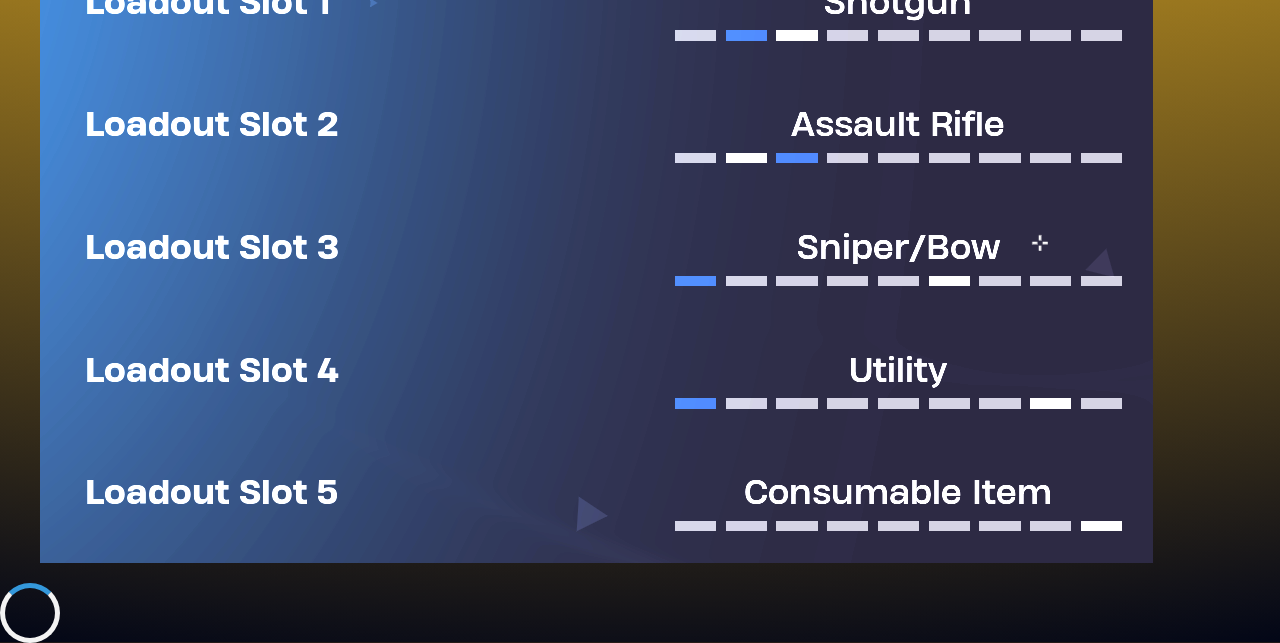
<file: data/index.html>
<!DOCTYPE html>
<html lang="de">
<head>
    <meta charset="UTF-8">
    <meta name="viewport" content="width=device-width, initial-scale=1.0">
    <meta name="description" content="Niliees Gaming Profile - Fortnite Settings, Social Media und mehr">
    <meta name="keywords" content="Niliees, Gaming, Fortnite, Settings, Social Media">
    <title>nsce.fr</title>
    <link href="https://cdn.nsce.fr/main.css" rel="stylesheet" media="print" onload="this.media='all'">
    <link href="https://cdnjs.cloudflare.com/ajax/libs/font-awesome/6.0.0/css/all.min.css" rel="stylesheet">
    <style>
        :root {
            --primary-color: #4c1d95;
            --secondary-color: #1e40af;
            --accent-color: #5b21b6;
        }

        body {
            background: radial-gradient(circle at 50% 40%,
                var(--primary-color) 0%,
                var(--secondary-color) 30%,
                var(--accent-color) 45%,
                #7c2d12 60%,
                #fbbf24 75%,
                #020617 100%
            );
            margin: 0;
            min-height: 100vh;
        }

        .fade-in {
            animation: fadeIn 0.5s ease-in;
        }

        .hover-scale {
            transition: transform 0.3s ease, box-shadow 0.3s ease;
        }

        .hover-scale:hover {
            transform: scale(1.02);
            box-shadow: 0 4px 15px rgba(0, 0, 0, 0.2);
        }

        .loading-spinner {
            width: 50px;
            height: 50px;
            border: 5px solid #f3f3f3;
            border-top: 5px solid #3498db;
            border-radius: 50%;
            animation: spin 1s linear infinite;
        }

        .theme-toggle {
            position: fixed;
            top: 20px;
            right: 20px;
            z-index: 1000;
            background: rgba(0, 0, 0, 0.5);
            border: none;
            border-radius: 50%;
            width: 40px;
            height: 40px;
            cursor: pointer;
            display: flex;
            align-items: center;
            justify-content: center;
            color: white;
            transition: all 0.3s ease;
        }

        .theme-toggle:hover {
            background: rgba(0, 0, 0, 0.7);
        }

        @keyframes fadeIn {
            from { opacity: 0; transform: translateY(20px); }
            to { opacity: 1; transform: translateY(0); }
        }

        @keyframes spin {
            0% { transform: rotate(0deg); }
            100% { transform: rotate(360deg); }
        }

        .mobile-nav {
            display: none;
        }

        @media (max-width: 768px) {
            .mobile-nav {
                display: block;
                position: fixed;
                top: 0;
                width: 100%;
                z-index: 1000;
                background: rgba(17, 24, 39, 0.95);
                backdrop-filter: blur(5px);
            }

            .container {
                padding-top: 70px;
            }
        }

        .scroll-top {
            position: fixed;
            bottom: 20px;
            right: 20px;
            background: var(--primary-color);
            color: white;
            border: none;
            border-radius: 50%;
            width: 40px;
            height: 40px;
            cursor: pointer;
            display: none;
            align-items: center;
            justify-content: center;
            transition: background-color 0.3s;
            z-index: 999;
        }

        .scroll-top:hover {
            background: var(--accent-color);
        }

        .social-icon {
            transition: all 0.3s ease;
        }

        .social-icon:hover {
            transform: translateY(-3px);
        }

        .nav-link {
            position: relative;
            color: white;
            text-decoration: none;
            padding: 5px 0;
        }

        .nav-link::after {
            content: '';
            position: absolute;
            width: 0;
            height: 2px;
            bottom: 0;
            left: 0;
            background-color: #60a5fa;
            transition: width 0.3s ease;
        }

        .nav-link:hover::after {
            width: 100%;
        }

        .settings-card {
            transition: all 0.3s ease;
            cursor: pointer;
        }

        .settings-card:hover {
            transform: translateY(-5px);
            box-shadow: 0 10px 20px rgba(0, 0, 0, 0.2);
        }
    </style>
    </head>
    <body class="text-white">
    
        <!-- Mobile Navigation -->
        <nav class="mobile-nav">
            <div class="flex justify-between items-center p-4">
                <h1 class="text-xl font-bold">Niliees</h1>
                <button id="menuToggle" class="text-white p-2 hover:bg-gray-700 rounded">
                    <i class="fas fa-bars"></i>
                </button>
            </div>
            <div id="mobileMenu" class="hidden px-4 pb-4">
                <a href="#watching" class="nav-link block py-2">Watching</a>
                <a href="#gaming" class="nav-link block py-2">Gaming</a>
                <a href="#social" class="nav-link block py-2">Social</a>
                <a href="#fortnite-settings" class="nav-link block py-2">Fortnite Settings</a>
            </div>
        </nav>
    
        <div class="container mx-auto px-4 py-8 max-w-4xl">
            <!-- Profilbereich -->
            <div class="bg-gray-800 bg-opacity-50 rounded-lg shadow-xl p-6 mb-6 hover-scale fade-in">
                <div class="flex flex-col items-center">
                    <img src="/data/pfp.png" alt="Profilbild" class="rounded-full mb-4 w-32 h-32 object-cover" loading="lazy">
                    <h1 class="text-2xl font-bold mb-2">Niliees</h1>
                    <p class="text-gray-400 text-center mb-4">byNiliees</p>
                    
                    <!-- Language Toggle -->
                    <div class="flex space-x-4 mt-4">
                        <button class="px-3 py-1 bg-blue-600 rounded active" onclick="toggleLanguage('de')">DE</button>
                        <button class="px-3 py-1 bg-gray-600 rounded" onclick="toggleLanguage('en')">EN</button>
                    </div>
                </div>
            </div>
    
            <!-- Social Media Section -->
            <div id="social" class="bg-gray-800 bg-opacity-50 rounded-lg shadow-xl p-6 mb-6 hover-scale fade-in">
                <h2 class="text-xl font-bold mb-4">Social</h2>
                <div class="grid grid-cols-1 md:grid-cols-2 gap-4">
                    <!-- Instagram -->
                    <div class="social-icon flex items-center p-4 bg-gray-700 bg-opacity-50 rounded-lg hover:bg-opacity-70 transition-all duration-300">
                        <div class="p-2 bg-gradient-to-br from-purple-600 to-pink-500 rounded-lg">
                            <i class="fab fa-instagram text-xl"></i>
                        </div>
                        <div class="ml-3">
                            <span class="font-medium text-white">Instagram:</span>
                            <a href="https://instagram.com/niliees" target="_blank" rel="noopener noreferrer" 
                               class="ml-2 text-gray-300 hover:text-white transition-colors duration-300">niliees</a>
                        </div>
                    </div>
                    
                    <!-- Twitter/X -->
                    <div class="social-icon flex items-center p-4 bg-gray-700 bg-opacity-50 rounded-lg hover:bg-opacity-70 transition-all duration-300">
                        <div class="p-2 bg-black rounded-lg">
                            <i class="fab fa-twitter text-xl"></i>
                        </div>
                        <div class="ml-3">
                            <span class="font-medium text-white">Twitter(X):</span>
                            <a href="https://twitter.com/niliees" target="_blank" rel="noopener noreferrer" 
                               class="ml-2 text-gray-300 hover:text-white transition-colors duration-300">niliees</a>
                        </div>
                    </div>
                    
                    <!-- RedNote -->
                    <div class="social-icon flex items-center p-4 bg-gray-700 bg-opacity-50 rounded-lg hover:bg-opacity-70 transition-all duration-300">
                        <div class="p-2 bg-red-600 rounded-lg">
                            <i class="fas fa-book text-xl"></i>
                        </div>
                        <div class="ml-3">
                            <span class="font-medium text-white">RedNote(小红书):</span>
                            <a href="https://xiaohongshu.com/niliees" target="_blank" rel="noopener noreferrer" 
                               class="ml-2 text-gray-300 hover:text-white transition-colors duration-300">niliees</a>
                        </div>
                    </div>
                </div>
            </div>
    
            <!-- Gaming Profile -->
            <div id="gaming" class="bg-gray-800 bg-opacity-50 rounded-lg shadow-xl p-6 mb-6 hover-scale fade-in">
                <h2 class="text-xl font-bold mb-4">Gaming Profile</h2>
                <div class="grid grid-cols-1 md:grid-cols-2 gap-4">
                    <div class="flex items-center p-3 bg-gray-700 bg-opacity-50 rounded-lg hover:bg-opacity-70 transition-all duration-300">
                        <span class="font-medium">Discord:</span>
                        <span class="ml-2 text-gray-300">niliees</span>
                    </div>
                    <div class="flex items-center p-3 bg-gray-700 bg-opacity-50 rounded-lg hover:bg-opacity-70 transition-all duration-300">
                        <span class="font-medium">Steam:</span>
                        <span class="ml-2 text-gray-300">氮 | niliees</span>
                    </div>
                    <div class="flex items-center p-3 bg-gray-700 bg-opacity-50 rounded-lg hover:bg-opacity-70 transition-all duration-300">
                        <span class="font-medium">Epic Games:</span>
                        <span class="ml-2 text-gray-300">byNiliees</span>
                    </div>
                </div>
            </div>
    
            <!-- Fortnite Settings -->
            <div id="fortnite-settings" class="bg-gray-800 bg-opacity-50 rounded-lg shadow-xl p-6 hover-scale fade-in">
                <h2 class="text-xl font-bold mb-4">Meine Fortnite Settings</h2>
                <div class="grid grid-cols-1 gap-6">
                    <!-- Maus Settings -->
                    <div class="settings-card bg-gray-700 bg-opacity-50 rounded-lg p-4" onclick="showProject('maus-settings')">
                        <h3 class="font-bold mb-2 text-blue-400">Maus Settings</h3>
                        <p class="text-gray-300">Meine Maus-Einstellungen für Fortnite</p>
                        <span class="text-blue-400 text-sm mt-2 block">Mehr erfahren →</span>
                    </div>
    
                    <!-- Grafikeinstellungen -->
                    <div class="settings-card bg-gray-700 bg-opacity-50 rounded-lg p-4" onclick="showProject('grafik-settings')">
                        <h3 class="font-bold mb-2 text-blue-400">Grafikeinstellungen</h3>
                        <p class="text-gray-300">Meine optimalen Grafikeinstellungen für beste Performance</p>
                        <span class="text-blue-400 text-sm mt-2 block">Mehr erfahren →</span>
                    </div>
    
                    <!-- Keybinds -->
                    <div class="settings-card bg-gray-700 bg-opacity-50 rounded-lg p-4" onclick="showProject('keybinds')">
                        <h3 class="font-bold mb-2 text-blue-400">Keybinds</h3>
                        <p class="text-gray-300">Meine Tastenbelegung für schnelles Bauen und Editieren</p>
                        <span class="text-blue-400 text-sm mt-2 block">Mehr erfahren →</span>
                    </div>
                </div>
            </div>
        </div>
    
        <!-- Detail Pages -->
        <div id="maus-settings" class="hidden fixed inset-0 bg-gray-900 bg-opacity-95 overflow-y-auto z-50">
            <div class="container mx-auto px-4 py-8 max-w-4xl">
                <div class="bg-gray-800 bg-opacity-50 rounded-lg shadow-xl p-6">
                    <div class="flex justify-between items-center mb-6">
                        <h2 class="text-2xl font-bold">Maus Settings</h2>
                        <button onclick="hideProject('maus-settings')" class="text-gray-400 hover:text-white transition-colors duration-300">
                            <i class="fas fa-times text-xl"></i>
                        </button>
                    </div>
                    <div class="space-y-6">
                        <img src="/data/mous-settings.png" alt="Maus Settings Screenshot" class="rounded-lg w-full">
                        <div>
                            <h3 class="text-xl font-bold mb-2">Meine Maus-Einstellungen</h3>
                            <ul class="list-disc list-inside text-gray-300 space-y-2">
                                <li>DPI: 1000</li>
                                <li>X-Achsen-Empfindlichkeit: 7.8%</li>
                                <li>Y-Achsen-Empfindlichkeit: 7.8%</li>
                                <li>Targeting-Empfindlichkeit: 100%</li>
                                <li>Scope-Empfindlichkeit: 100%</li>
                                <li>Building Sensitivity: 110%</li>
                                <li>Editing Sensitivity: 115%</li>
                            </ul>
                        </div>
                    </div>
                </div>
            </div>
        </div>
    
        <div id="grafik-settings" class="hidden fixed inset-0 bg-gray-900 bg-opacity-95 overflow-y-auto z-50">
            <div class="container mx-auto px-4 py-8 max-w-4xl">
                <div class="bg-gray-800 bg-opacity-50 rounded-lg shadow-xl p-6">
                    <div class="flex justify-between items-center mb-6">
                        <h2 class="text-2xl font-bold">Grafikeinstellungen</h2>
                        <button onclick="hideProject('grafik-settings')" class="text-gray-400 hover:text-white transition-colors duration-300">
                            <i class="fas fa-times text-xl"></i>
                        </button>
                    </div>
                    <div class="space-y-6">
                        <img src="/data/Graphic-1.png" alt="Grafik Settings Screenshot" class="rounded-lg w-full">
                        <img src="/data/Graphic-2.png" alt="Grafik Settings Screenshot" class="rounded-lg w-full">
                        <div>
                            <h3 class="text-xl font-bold mb-2">Meine Grafikeinstellungen</h3>
                            <ul class="list-disc list-inside text-gray-300 space-y-2">
                                <li>Window Mode: Windowed Fullscreen</li>
                                <li>Vsync: Aus</li>
                                <li>Frame Rate Limit: 240</li>
                                <li>Rendering Mode: Performance</li>
                                <li>Brightness: 100%</li>
                                <li>Color Blind Mode: Tritanope</li>
                                <li>Color Blind Strength: 10</li>
                                <li>3D Resolution: 75%</li>
                                <li>View Distance: near</li>
                                <li>Textures: Low</li>
                                <li>Meshes: Low</li>
                            </ul>
                        </div>
                    </div>
                </div>
            </div>
        </div>
    
        <div id="keybinds" class="hidden fixed inset-0 bg-gray-900 bg-opacity-95 overflow-y-auto z-50">
            <div class="container mx-auto px-4 py-8 max-w-4xl">
                <div class="bg-gray-800 bg-opacity-50 rounded-lg shadow-xl p-6">
                    <div class="flex justify-between items-center mb-6">
                        <h2 class="text-2xl font-bold">Keybinds</h2>
                        <button onclick="hideProject('keybinds')" class="text-gray-400 hover:text-white transition-colors duration-300">
                            <i class="fas fa-times text-xl"></i>
                        </button>
                    </div>
                    <div class="space-y-6">
                        <img src="/data/Key-1.png" alt="Keybinds Screenshot" class="rounded-lg w-full">
                        <img src="/data/Key-2.png" alt="Keybinds Screenshot" class="rounded-lg w-full">
                        <div>
                            <h3 class="text-xl font-bold mb-2">Meine Tastenbelegung</h3>
                            <ul class="list-disc list-inside text-gray-300 space-y-2">
                                <li>Wand: F</li>
                                <li>Boden: Maus-5</li>
                                <li>Stair: Maus-4</li>
                                <li>Dach: C</li>
                                <li>Editieren: E</li>
                                <li>Reset: Rechte Maustaste</li>
                                <li>Bestätigen: (Automatisch)</li>
                            <li>Inventar: Tab</li>
                            <li>Hocken: Left-Ctrl</li>
                            <li>Pump: Q</li>
                            <li>AR: 4</li>
                            <li>Pickaxe: V</li>
                            <li>Use: Mausrad hoch</li>
                            <li>Presets:</li>
                            <img src="/data/presets.png" alt="Keybinds Screenshot" class="rounded-lg w-full">
                        </ul>
                    </div>
                </div>
            </div>
        </div>
    </div>

    <!-- Scroll to Top Button -->
    <button id="scrollTopBtn" class="scroll-top" aria-label="Nach oben scrollen">
        <i class="fas fa-arrow-up"></i>
    </button>

    <!-- Loading Overlay -->
    <div id="loadingOverlay" class="fixed inset-0 bg-black bg-opacity-50 flex items-center justify-center hidden z-50">
        <div class="loading-spinner"></div>
    </div>

    <script>
        // Theme Toggle
        const themeToggle = document.getElementById('themeToggle');
        const body = document.body;
        let darkMode = true;

        themeToggle.addEventListener('click', () => {
            darkMode = !darkMode;
            body.style.background = darkMode ? 
                'radial-gradient(circle at 50% 40%, #4c1d95 0%, #1e40af 30%, #5b21b6 45%, #7c2d12 60%, #fbbf24 75%, #020617 100%)' :
                'radial-gradient(circle at 50% 40%, #818cf8 0%, #60a5fa 30%, #818cf8 45%, #f59e0b 60%, #fbbf24 75%, #e5e7eb 100%)';
            themeToggle.innerHTML = darkMode ? '<i class="fas fa-moon"></i>' : '<i class="fas fa-sun"></i>';
        });

        // Mobile Menu Toggle
        const menuToggle = document.getElementById('menuToggle');
        const mobileMenu = document.getElementById('mobileMenu');
        
        menuToggle.addEventListener('click', () => {
            mobileMenu.classList.toggle('hidden');
        });

        // Scroll to Top Button
        const scrollTopBtn = document.getElementById('scrollTopBtn');
        
        window.onscroll = () => {
            if (document.body.scrollTop > 20 || document.documentElement.scrollTop > 20) {
                scrollTopBtn.style.display = "flex";
            } else {
                scrollTopBtn.style.display = "none";
            }
        };

        scrollTopBtn.addEventListener('click', () => {
            window.scrollTo({ top: 0, behavior: 'smooth' });
        });

        // Project Display Functions
        function showProject(projectId) {
            const loadingOverlay = document.getElementById('loadingOverlay');
            loadingOverlay.classList.remove('hidden');

            setTimeout(() => {
                document.getElementById(projectId).classList.remove('hidden');
                document.body.style.overflow = 'hidden';
                loadingOverlay.classList.add('hidden');
            }, 500);
        }

        function hideProject(projectId) {
            document.getElementById(projectId).classList.add('hidden');
            document.body.style.overflow = 'auto';
        }


        // Lazy Loading für Bilder
        document.addEventListener("DOMContentLoaded", () => {
            const images = document.querySelectorAll('img[loading="lazy"]');
            const imageObserver = new IntersectionObserver((entries, observer) => {
                entries.forEach(entry => {
                    if (entry.isIntersecting) {
                        const img = entry.target;
                        if (img.dataset.src) {
                            img.src = img.dataset.src;
                            observer.unobserve(img);
                        }
                    }
                });
            });

            images.forEach(img => imageObserver.observe(img));
        });

        // Animation für neue Elemente
        function animateOnScroll() {
            const elements = document.querySelectorAll('.hover-scale');
            const observer = new IntersectionObserver((entries) => {
                entries.forEach(entry => {
                    if (entry.isIntersecting) {
                        entry.target.classList.add('fade-in');
                    }
                });
            });

            elements.forEach(element => observer.observe(element));
        }

        // Initialisierung
        document.addEventListener('DOMContentLoaded', () => {
            animateOnScroll();
        });
    </script>
</body>
</html>
</file>
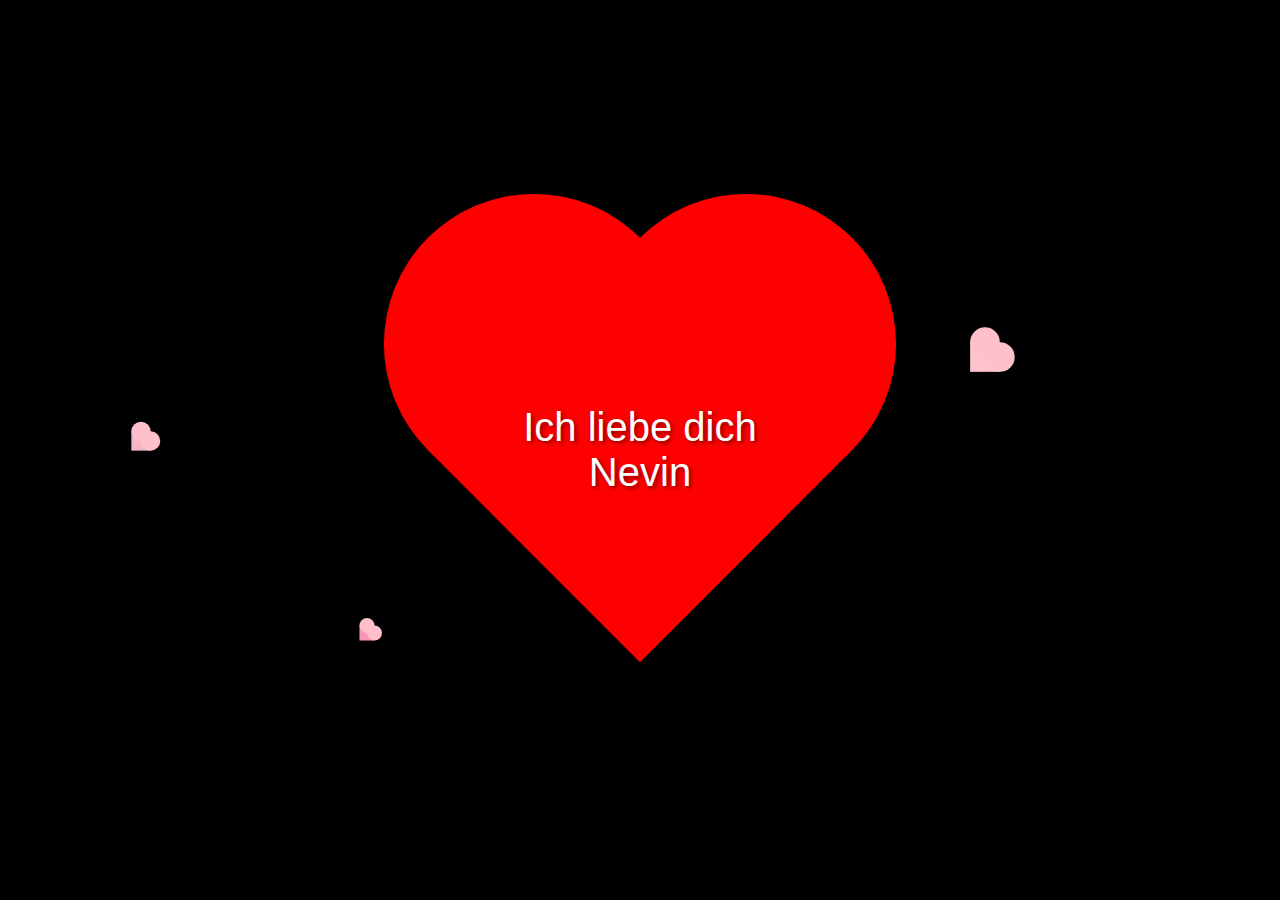
<file: data/ildn.html>
<!DOCTYPE html>
<html lang="de">
<head>
    <meta charset="UTF-8">
    <meta name="viewport" content="width=device-width, initial-scale=1.0">
    <title>Ich liebe dich Nevin</title>
    <style>
        body {
            margin: 0;
            height: 100vh;
            display: flex;
            justify-content: center;
            align-items: center;
            background-color: black;
            overflow: hidden;
            position: relative;
        }

        .main-heart {
            position: relative;
            width: 300px;
            height: 300px;
            animation: pulse 1.5s ease infinite;
            z-index: 2;
        }

        .heart {
            background-color: red;
            display: inline-block;
            height: 300px;
            position: relative;
            width: 300px;
            transform: rotate(-45deg);
        }

        .heart:before,
        .heart:after {
            content: "";
            background-color: red;
            border-radius: 50%;
            height: 300px;
            position: absolute;
            width: 300px;
        }

        .heart:before {
            top: -150px;
            left: 0;
        }

        .heart:after {
            left: 150px;
            top: 0;
        }

        .text {
            position: absolute;
            width: 100%;
            text-align: center;
            color: white;
            font-size: 2.5em;
            font-family: Arial, sans-serif;
            z-index: 3;
            top: 50%;
            left: 50%;
            transform: translate(-50%, -50%);
            text-shadow: 2px 2px 4px rgba(0, 0, 0, 0.5);
        }

        .small-heart {
            position: absolute;
            width: 30px;
            height: 30px;
            background-color: pink;
            transform: rotate(-45deg);
            z-index: 1;
        }

        .small-heart:before,
        .small-heart:after {
            content: "";
            background-color: pink;
            border-radius: 50%;
            height: 30px;
            position: absolute;
            width: 30px;
        }

        .small-heart:before {
            top: -15px;
            left: 0;
        }

        .small-heart:after {
            left: 15px;
            top: 0;
        }

        @keyframes pulse {
            0% { transform: scale(1); }
            50% { transform: scale(1.1); }
            100% { transform: scale(1); }
        }

        .float-animation {
            position: absolute;
            animation: floatHeart 6s linear forwards;
        }

        @keyframes floatHeart {
            0% {
                opacity: 0;
                transform: rotate(-45deg) scale(0.8);
            }
            10% {
                opacity: 1;
            }
            90% {
                opacity: 1;
            }
            100% {
                opacity: 0;
                transform: rotate(-45deg) scale(1.2);
            }
        }

        /* Mobile Styles */
        @media screen and (max-width: 768px) {
            .main-heart {
                width: 200px;
                height: 200px;
                transform: scale(0.8);
            }

            .heart {
                width: 200px;
                height: 200px;
            }

            .heart:before,
            .heart:after {
                width: 200px;
                height: 200px;
            }

            .heart:before {
                top: -100px;
            }

            .heart:after {
                left: 100px;
            }

            .text {
                font-size: 1.8em;
            }

            .small-heart {
                width: 20px;
                height: 20px;
            }

            .small-heart:before,
            .small-heart:after {
                width: 20px;
                height: 20px;
            }

            .small-heart:before {
                top: -10px;
            }

            .small-heart:after {
                left: 10px;
            }
        }

        @media screen and (max-width: 380px) {
            .main-heart {
                transform: scale(0.6);
            }

            .text {
                font-size: 1.5em;
            }
        }

        @media screen and (max-height: 500px) and (orientation: landscape) {
            body::before {
                content: "Bitte drehe dein Handy in die vertikale Position für die beste Ansicht ♥";
                position: fixed;
                top: 50%;
                left: 50%;
                transform: translate(-50%, -50%);
                background: rgba(0, 0, 0, 0.9);
                color: white;
                padding: 20px;
                text-align: center;
                width: 100%;
                z-index: 1000;
            }
        }
    </style>
</head>
<body>
    <div class="main-heart">
        <div class="heart"></div>
        <div class="text">Ich liebe dich<br>Nevin</div>
    </div>

    <script>
        function createSmallHeart() {
            const heart = document.createElement('div');
            heart.className = 'small-heart';
            
            // Zufällige Startposition
            const startX = Math.random() * window.innerWidth;
            const startY = Math.random() * window.innerHeight;
            
            // Zufällige Bewegungsrichtung
            const angle = Math.random() * Math.PI * 2;
            const distance = Math.min(window.innerWidth, window.innerHeight) * 0.3;
            const endX = startX + Math.cos(angle) * distance;
            const endY = startY + Math.sin(angle) * distance;
            
            // Zufällige Größe
            const scale = 0.5 + Math.random() * 0.5;
            
            // Zufällige Farbe (verschiedene Rosatöne)
            const hue = 340 + Math.random() * 30; // Rosa-Bereich
            const saturation = 70 + Math.random() * 30;
            const lightness = 70 + Math.random() * 20;
            const color = `hsl(${hue}, ${saturation}%, ${lightness}%)`;
            
            heart.style.left = `${startX}px`;
            heart.style.top = `${startY}px`;
            heart.style.transform = `scale(${scale})`;
            heart.style.background = color;
            
            // Erstelle ein keyframes-Stylesheet für dieses spezifische Herz
            const styleSheet = document.createElement('style');
            const animationName = `floatHeart${Date.now()}`;
            
            styleSheet.textContent = `
                @keyframes ${animationName} {
                    0% {
                        opacity: 0;
                        transform: translate(0, 0) rotate(-45deg) scale(${scale});
                    }
                    10% {
                        opacity: 1;
                    }
                    90% {
                        opacity: 1;
                    }
                    100% {
                        opacity: 0;
                        transform: translate(${endX - startX}px, ${endY - startY}px) rotate(-45deg) scale(${scale * 1.2});
                    }
                }
            `;
            
            document.head.appendChild(styleSheet);
            
            // Wende die Animation an
            heart.style.animation = `${animationName} ${4 + Math.random() * 4}s linear forwards`;
            
            // Setze die Farbe auch für die Pseudoelemente
            const beforeAfterStyle = document.createElement('style');
            beforeAfterStyle.textContent = `
                .small-heart[style*="left: ${startX}px"]:before,
                .small-heart[style*="left: ${startX}px"]:after {
                    background-color: ${color};
                }
            `;
            document.head.appendChild(beforeAfterStyle);
            
            document.body.appendChild(heart);
            
            // Entferne das Herz und die zugehörigen Styles nach der Animation
            setTimeout(() => {
                heart.remove();
                styleSheet.remove();
                beforeAfterStyle.remove();
            }, 8000);
        }

        // Passe die Generierungsrate an die Bildschirmgröße an
        const heartGenerationInterval = window.innerWidth <= 768 ? 400 : 200;
        setInterval(createSmallHeart, heartGenerationInterval);

        // Event Listener für Bildschirmgrößenänderungen
        window.addEventListener('resize', () => {
            const smallHearts = document.querySelectorAll('.small-heart');
            smallHearts.forEach(heart => heart.remove());
        });
    </script>
</body>
</html>
</file>
